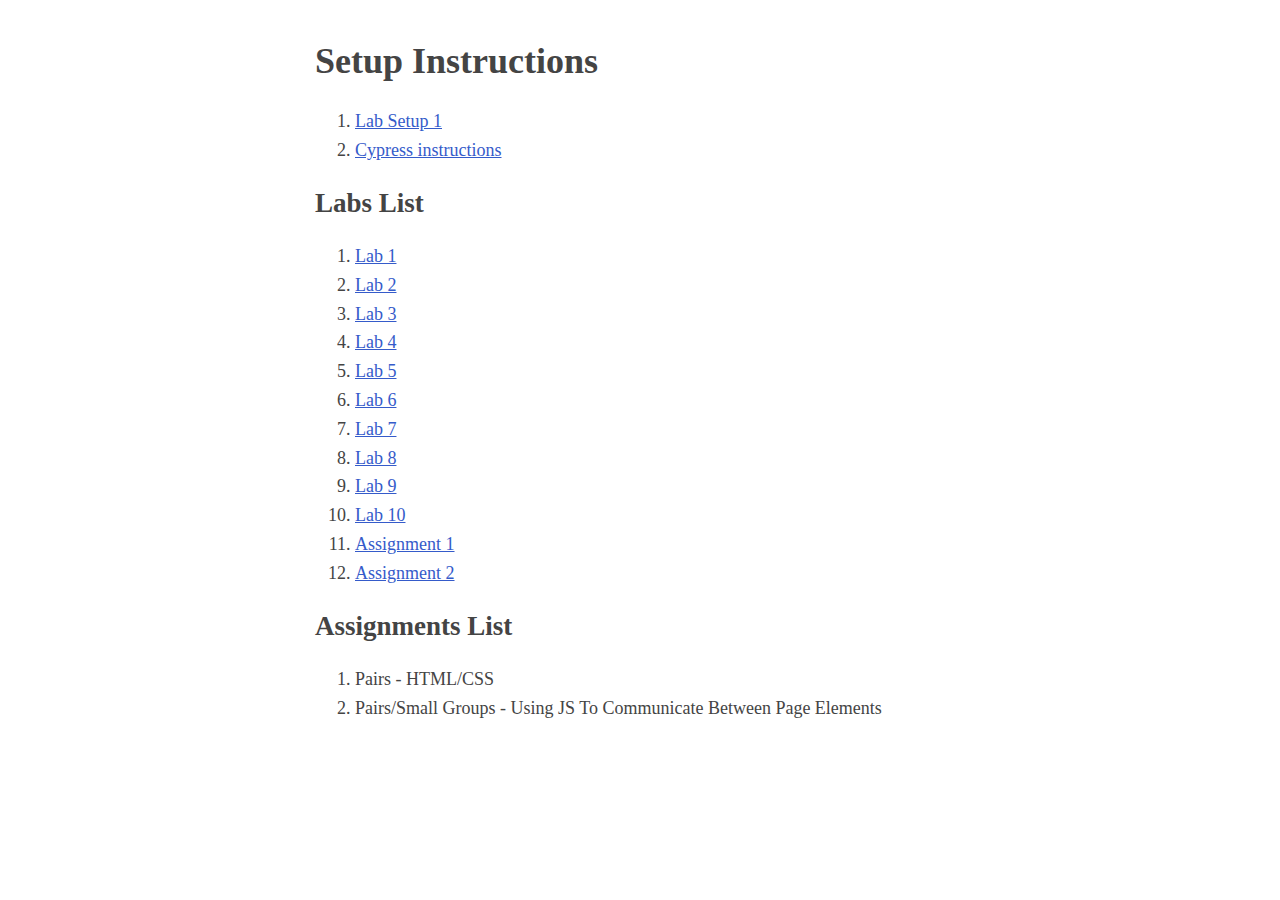
<file: public/index.html>
<html lang="en">
    <head>
        <title>Labs Index</title>
        <link rel="stylesheet" href="base_style.css">
    </head>
    <body>
        <h1>Setup Instructions</h1>
        <ol>
            <li><a href="setup_instructions.html">Lab Setup 1</a></li>
            <li><a href="cypress_instructions.html">Cypress instructions</a></li>
        </ol>

        <h2>Labs List</h2>
        <ol>
            <li><a href="lab_1">Lab 1</a></li>
            <li><a href="lab_2">Lab 2</a></li>
            <li><a href="lab_3">Lab 3</a></li>
            <li><a href="lab_4">Lab 4</a></li>
            <li><a href="lab_5">Lab 5</a></li>
            <li><a href="lab_6">Lab 6</a></li>
            <li><a href="lab_7">Lab 7</a></li>
            <li><a href="lab_8">Lab 8</a></li>
            <li><a href="lab_9">Lab 9</a></li>
            <li><a href="lab_10">Lab 10</a></li>
            <li><a href="asst-1">Assignment 1</a></li>
            <li><a href="asst-2">Assignment 2</a></li>
        </ol>
        <h2>Assignments List</h2>
        <ol>
            <li>Pairs - HTML/CSS</li>
            <li>Pairs/Small Groups - Using JS To Communicate Between Page Elements</li>
        </ol>
    </body>
</html>
</file>
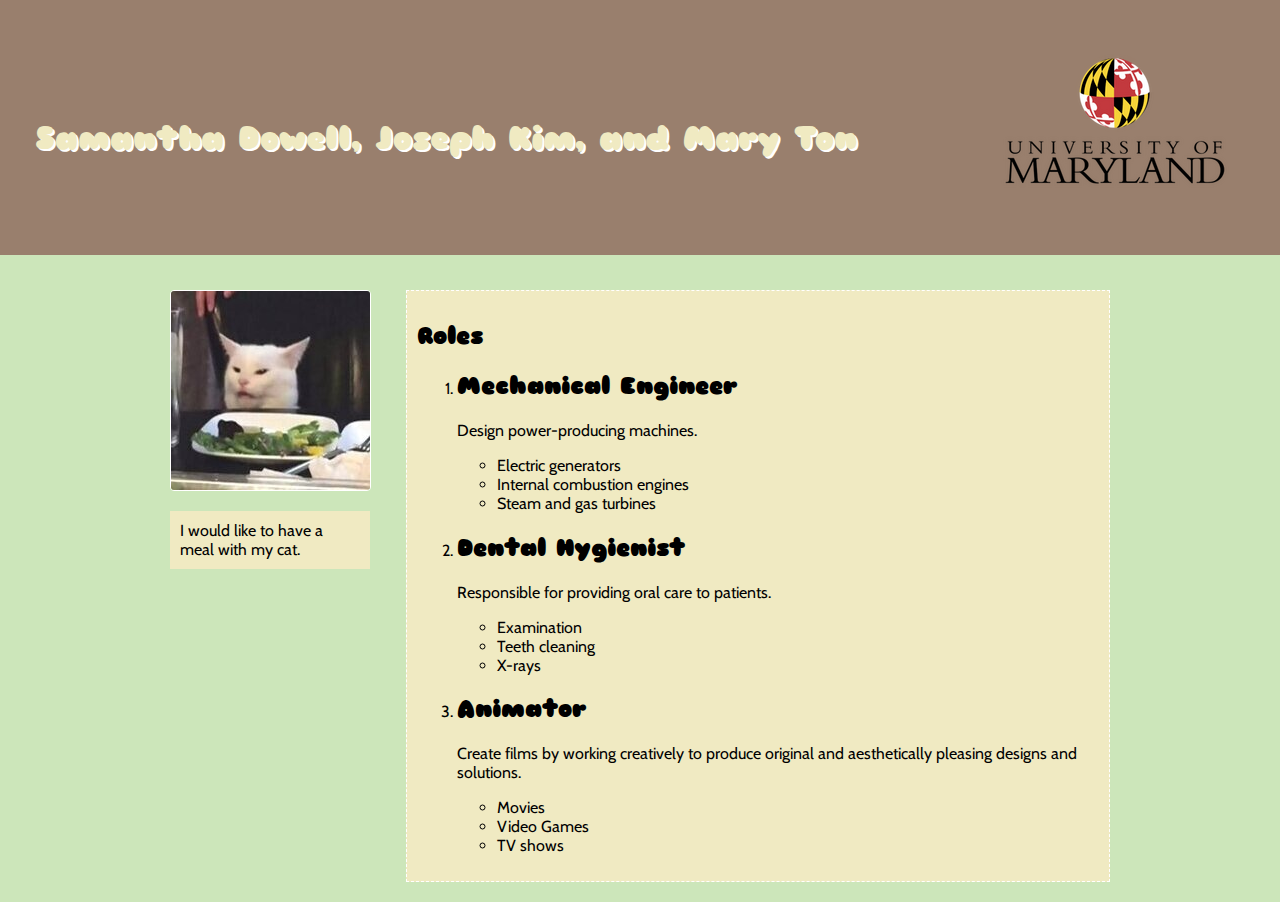
<file: public/asst-1/index.html>
<!DOCTYPE html>
<html lang="en">
<head>
    <meta charset="UTF-8">
    <meta name="viewport" content="width=device-width, initial-scale=1.0">
    <title>Group 32 Assignment 1</title>
    <link href="styles.css" rel="stylesheet">
    <link href="https://fonts.googleapis.com/css2?family=Cabin&family=Sniglet&display=swap" rel="stylesheet">
</head>
<body>
    <div class="header">
        <h1>Samantha Dowell, Joseph Kim, and Mary Ton</h1>
        <img alt="umd logo image" src="umdlogo.png"/>
    </div>
    <div class="wrapper">
        <div class="container">
            <div class="image">
                <img src="cat.jpg" alt="profile image">
                <p>I would like to have a meal with my cat.</p>
            </div>
            <div class="description">
                <h2>Roles</h2>
                <p></p>
                <ol>
                    <li>
                        <h2>Mechanical Engineer</h2>
                        <p>Design power-producing machines.</p>
                        <div class="unordered-list">
                            <ul class="list-entry">
                                <li>Electric generators</li>
                                <li>Internal combustion engines</li>
                                <li>Steam and gas turbines</li>
                            </ul>
                        </div>
                    </li>
                    <li>
                        <h2>Dental Hygienist</h2>
                        <p>Responsible for providing oral care to patients.</p>
                        
                        <div class="unordered-list">
                            <ul class="list-entry">
                                <li>Examination</li>
                                <li>Teeth cleaning</li>
                                <li>X-rays</li>
                            </ul>
                        </div>
                    </li>
                    <li>
                        <h2>Animator</h2>
                        <p> Create films by working creatively to produce original and aesthetically pleasing designs and solutions. </p>
                        <div class="unordered-list">
                            <ul class="list-entry">
                                <li>Movies</li>
                                <li>Video Games</li>
                                <li>TV shows</li>
                            </ul>
                        </div>
                    </li>
                </ol>
                
            </div>
        </div>
    </div>
</body>
</html>
</file>
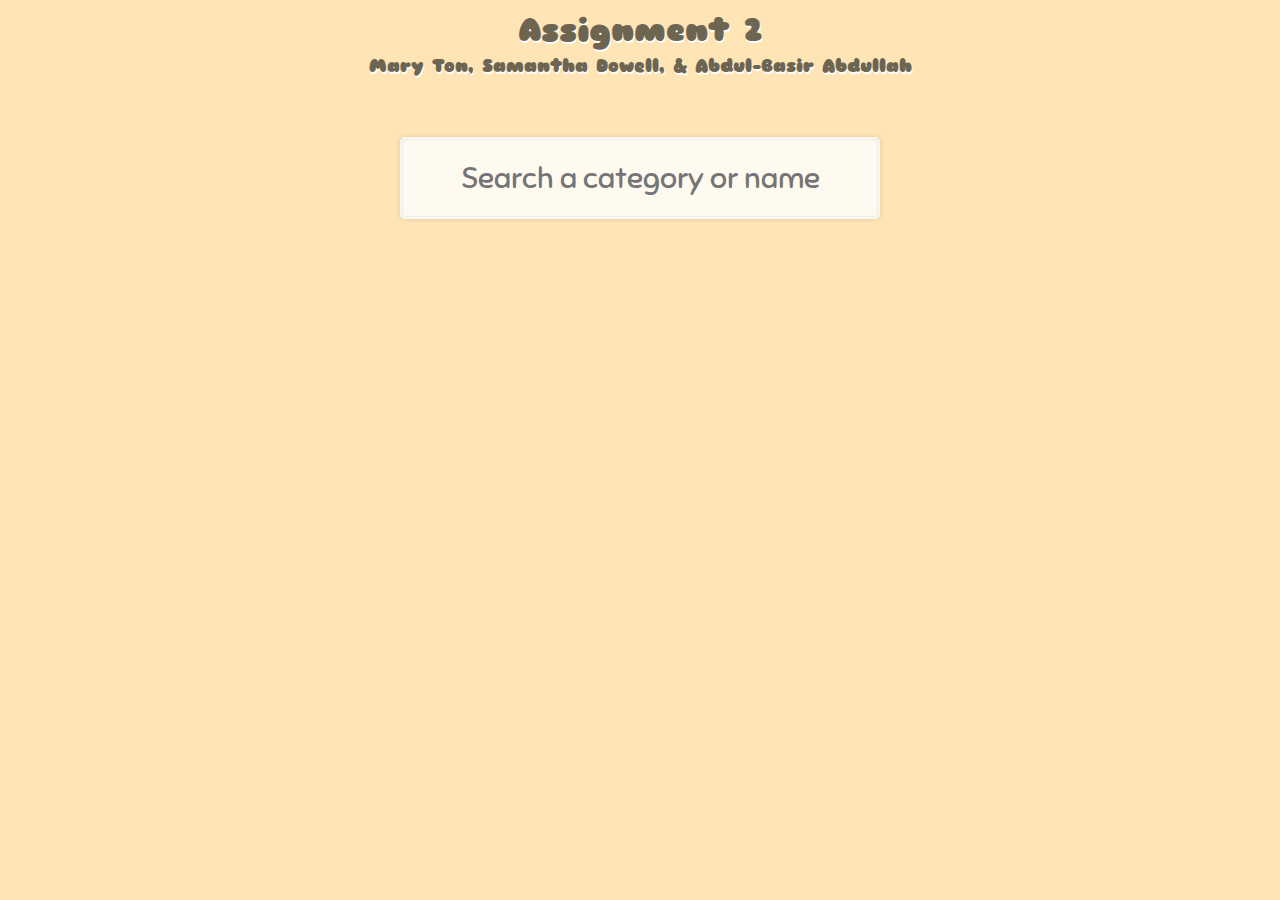
<file: public/asst-2/index.html>
<!DOCTYPE html>
<html lang="en">
<head>
    <meta charset="UTF-8">
    <meta name="viewport" content="width=device-width, initial-scale=1.0">
    <title>Mary Ton, Samantha Dowell, & Abdul-Basir Abdullah's Assignment 2</title>
    <link href="styles.css" rel="stylesheet">
    <link href="https://fonts.googleapis.com/css2?family=Cabin&family=Sniglet&display=swap" rel="stylesheet">
</head>

<body>
    <div class="header">
        <h1>Assignment 2
        <p>Mary Ton, Samantha Dowell, & Abdul-Basir Abdullah</p></h1>
    </div>

        <form class="search-form">
            <input type="text" class="search" id="search" placeholder="Search a category or name"></input>
                <ul class="suggestions">
                </ul>
        </form>

    <script src="script.js"></script>
</body>
</html>
</file>
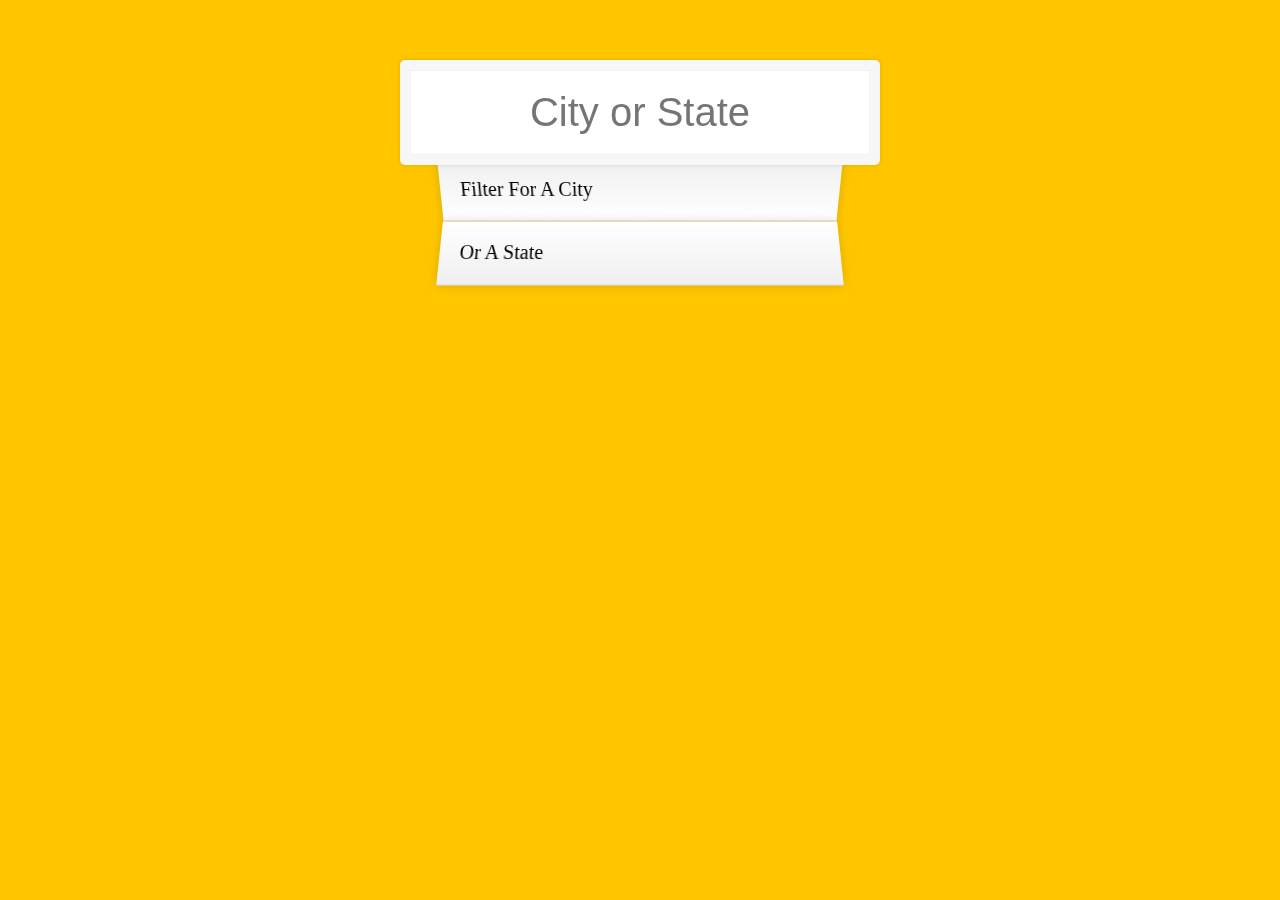
<file: public/lab_1/index.html>
<!DOCTYPE html>
<html lang="en">
<head>
  <meta charset="UTF-8">
  <title>Type Ahead 👀</title>
  <link rel="stylesheet" href="style.css">
</head>
<body>

  <form class="search-form">
    <input type="text" class="search" placeholder="City or State">
    <ul class="suggestions">
      <li>Filter for a city</li>
      <li>or a state</li>
    </ul>
  </form>
  <script src="script.js"></script>
  </body>
</html>
</file>
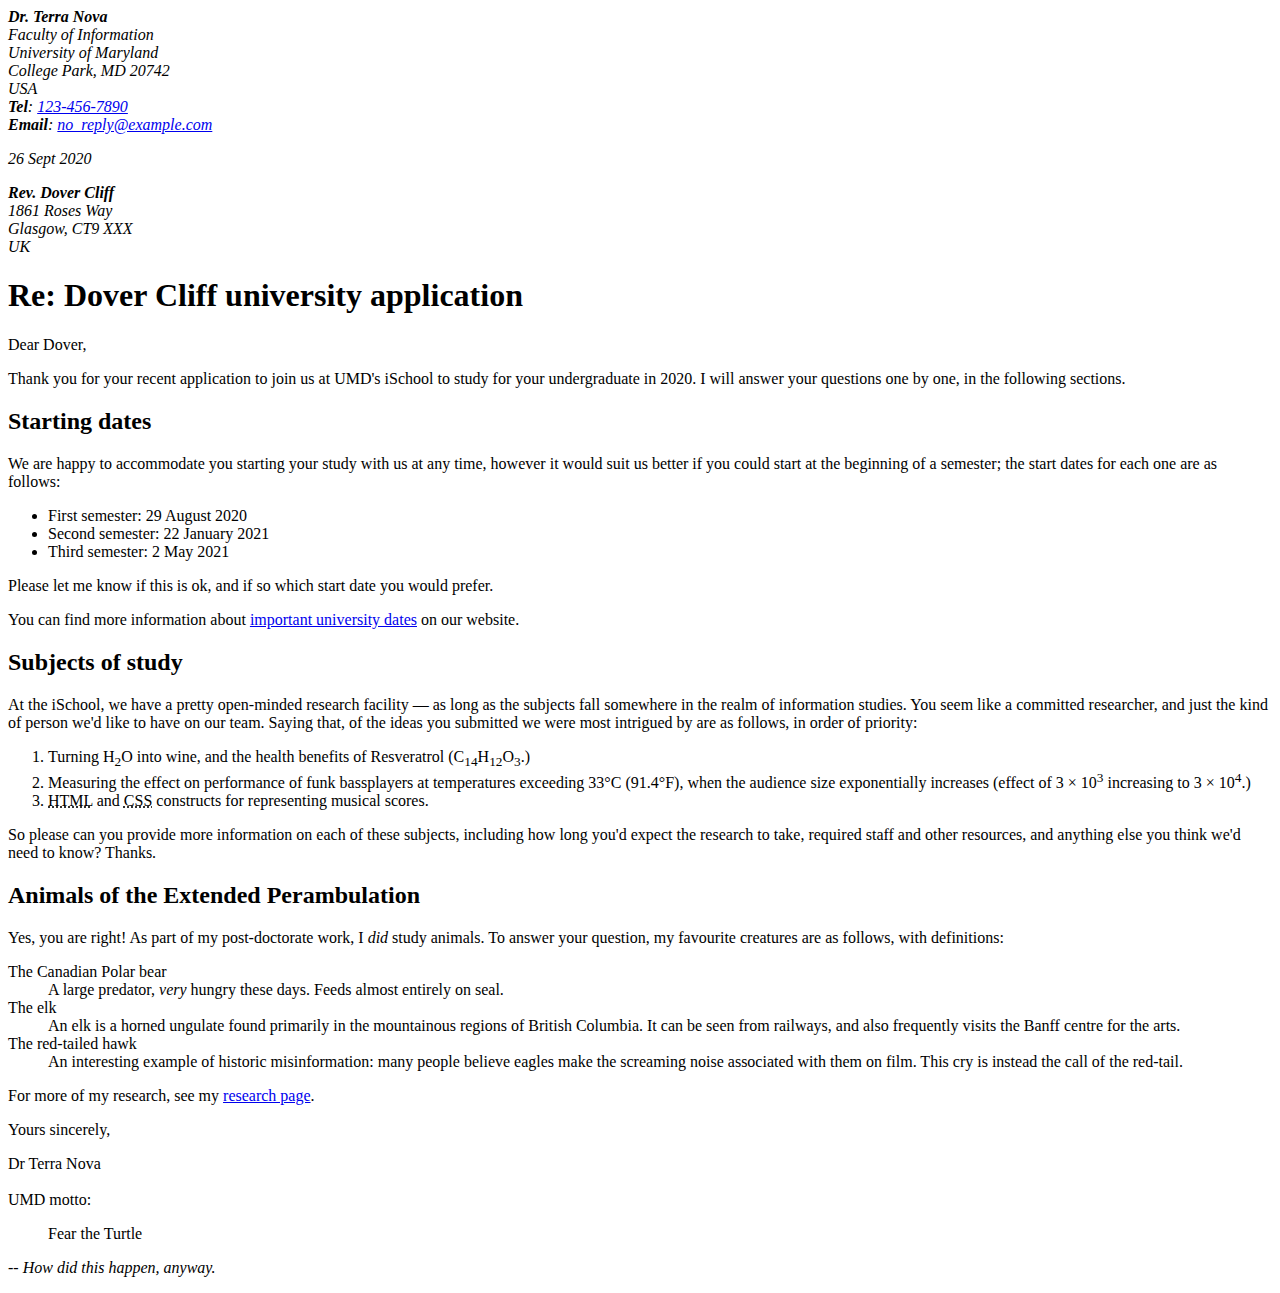
<file: public/lab_2/index.html>
<!DOCTYPE html>
<html lang="en-US">
    <head>
        <meta charset="utf-8">
        <meta name="author" content="Mary Ton">
        <title>Mary Ton's Lab 2</title>
    </head>
    <body>
        <address class="sender-column">
            <strong>Dr. Terra Nova</strong><br>
            Faculty of Information<br>
            University of Maryland<br>
            College Park, MD 20742<br>
            USA<br>
            <strong>Tel</strong>: <a href="tel:123-456-7890">123-456-7890</a><br>
            <strong>Email</strong>: <a href="mailto:no_reply@example.com">no_reply@example.com</a>
        
        <p class="sender-column"><time datetime="2020-09-26">26 Sept 2020</time></p>
        </address>

        <address>
            <strong>Rev. Dover Cliff</strong><br>
            1861 Roses Way<br>
            Glasgow, CT9 XXX<br>
            UK
        </address>

        <h1>Re: Dover Cliff university application</h1>

        <p>Dear Dover,</p>

        <p>Thank you for your recent application to join us at UMD's iSchool to study for your undergraduate in 2020. I will answer your questions one by one, in the following sections.</p>

        <h2>Starting dates</h2>

        <p>We are happy to accommodate you starting your study with us at any time, however it would suit us better if you could start at the beginning of a semester; the start dates for each one are as follows:</p>

        <ul>
            <li>First semester: <time datetime="2020-08-29">29 August 2020</time></li>
            <li>Second semester: <time datetime="2021-01-22">22 January 2021</time></li>
            <li>Third semester: <time datetime="2021-05-02">2 May 2021</time></li>
        </ul>

        <p>Please let me know if this is ok, and if so which start date you would prefer.</p>

        <p>You can find more information about <a href="http://academiccatalog.umd.edu/about-university/academic-calendar/semester-calendar/" title="important dates">important university dates</a> on our website.</p>

        <h2>Subjects of study</h2>

        <p>At the iSchool, we have a pretty open-minded research facility — as long as the subjects fall somewhere in the realm of information studies. You seem like a committed researcher, and just the kind of person we'd like to have on our team. Saying that, of the ideas you submitted we were most intrigued by are as follows, in order of priority:</p>

        <ol>
            <li>Turning H<sub>2</sub>O into wine, and the health benefits of Resveratrol (C<sub>14</sub>H<sub>12</sub>O<sub>3</sub>.)</li>
            <li>Measuring the effect on performance of funk bassplayers at temperatures exceeding 33°C (91.4°F), when the audience size exponentially increases (effect of 3 &times; 10<sup>3</sup> increasing to 3 &times; 10<sup>4</sup>.)</li>
            <li><abbr title="HyperText Markup Language">HTML</abbr> and <abbr title="Cascading Style Sheets">CSS</abbr> constructs for representing musical scores.</li>
        </ol>

        <p>So please can you provide more information on each of these subjects, including how long you'd expect the research to take, required staff and other resources, and anything else you think we'd need to know? Thanks.</p>

        <h2>Animals of the Extended Perambulation</h2>

        <p>Yes, you are right! As part of my post-doctorate work, I <em>did</em> study animals. To answer your question, my favourite creatures are as follows, with definitions:</p>

        <dl>
            <dt>The Canadian Polar bear</dt>
            <dd>A large predator, <em>very</em> hungry these days. Feeds almost entirely on seal.</dd>
            <dt>The elk</dt>
            <dd>An elk is a horned ungulate found primarily in the mountainous regions of British Columbia. It can be seen from railways, and also frequently visits the Banff centre for the arts.</dd>
            <dt>The red-tailed hawk</dt>
            <dd>An interesting example of historic misinformation: many people believe eagles make the screaming noise associated with them on film. This cry is instead the call of the red-tail.</dd>
        </dl>

        <p>For more of my research, see my <a href="http://umd.edu" title="UMD's home page">research page</a>.</p>

        <p>Yours sincerely,</p>

        <p>Dr Terra Nova<br><br>

        UMD motto:
        <blockquote>Fear the Turtle</blockquote>
        -- <cite>How did this happen, anyway.</cite></p>
    </body>
</html>
</file>
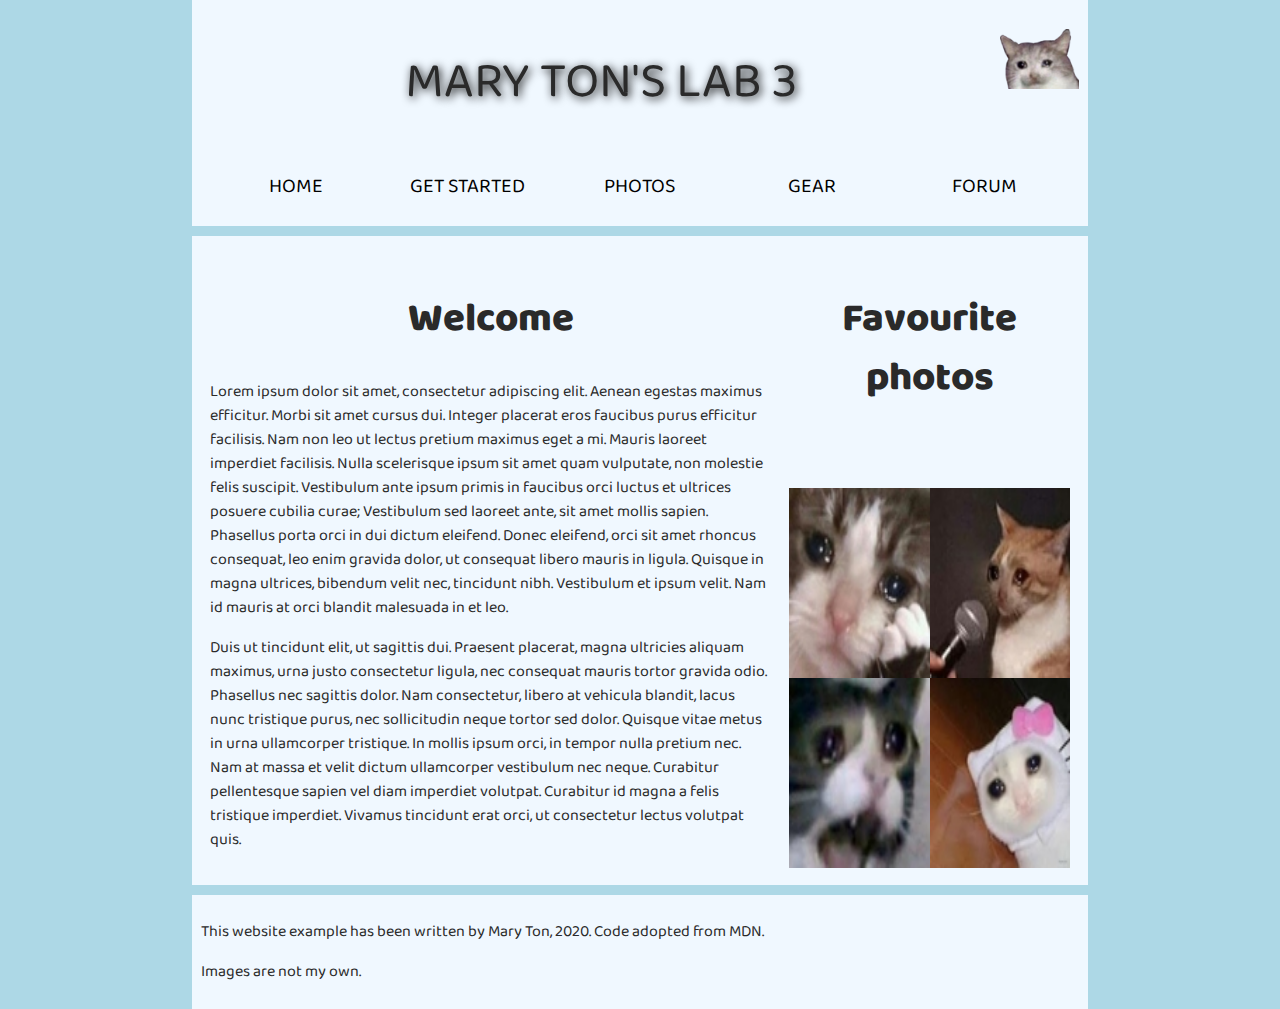
<file: public/lab_3/index.html>
<!DOCTYPE html>

<html lang="en-US">

  <head>

    <meta charset="utf-8">
    <title>Mary Ton's Lab 3</title>
    <link href="https://fonts.googleapis.com/css2?family=Baloo+Chettan+2&family=Baloo+Thambi+2&display=swap" rel="stylesheet">
    <link rel="stylesheet" href="style.css">

    <!--[if lt IE 9]>
      <script src="//html5shiv.googlecode.com/svn/trunk/html5.js"></script>
    <![endif]-->

  </head>

  <body>

    <div class= "header">

      <h1>Mary Ton's Lab 3</h1>
      <img src="Photos/cat-1.png" alt="A lovely cat logo">

      <nav>

        <ul>
          <li><span>Home</span></li>
          <li><a href="#">Get started</a></li>
          <li><a href="#">Photos</a></li>
          <li><a href="#">Gear</a></li>
          <li><a href="#">Forum</a></li>
        </ul>

      </nav>

    </div>

    <div class="main">

      <div class="article">

        <h2>Welcome</h2>

        <p>Lorem ipsum dolor sit amet, consectetur adipiscing elit. Aenean egestas maximus efficitur. Morbi sit amet cursus dui. Integer placerat eros faucibus purus efficitur facilisis. Nam non leo ut lectus pretium maximus eget a mi. Mauris laoreet imperdiet facilisis. Nulla scelerisque ipsum sit amet quam vulputate, non molestie felis suscipit. Vestibulum ante ipsum primis in faucibus orci luctus et ultrices posuere cubilia curae; Vestibulum sed laoreet ante, sit amet mollis sapien. Phasellus porta orci in dui dictum eleifend. Donec eleifend, orci sit amet rhoncus consequat, leo enim gravida dolor, ut consequat libero mauris in ligula. Quisque in magna ultrices, bibendum velit nec, tincidunt nibh. Vestibulum et ipsum velit. Nam id mauris at orci blandit malesuada in et leo.</p>

        <p>Duis ut tincidunt elit, ut sagittis dui. Praesent placerat, magna ultricies aliquam maximus, urna justo consectetur ligula, nec consequat mauris tortor gravida odio. Phasellus nec sagittis dolor. Nam consectetur, libero at vehicula blandit, lacus nunc tristique purus, nec sollicitudin neque tortor sed dolor. Quisque vitae metus in urna ullamcorper tristique. In mollis ipsum orci, in tempor nulla pretium nec. Nam at massa et velit dictum ullamcorper vestibulum nec neque. Curabitur pellentesque sapien vel diam imperdiet volutpat. Curabitur id magna a felis tristique imperdiet. Vivamus tincidunt erat orci, ut consectetur lectus volutpat quis.</p>

      </div>

      <div class="aside">

        <h2>Favourite photos</h2>

        <a href="Photos/cry1.jpg"><img src="Photos/cry1_th.jpg" alt="Just a crying cat"></a>
        <a href="Photos/cry2.jpg"><img src="Photos/cry2_th.jpg" alt="Another crying cat"></a>
        <a href="Photos/cry3.jpeg"><img src="Photos/cry3_th.jpg" alt="Yet another crying cat!"></a>
        <a href="Photos/cry4.jpeg"><img src="Photos/cry4_th.jpg" alt="The fourth crying cat"></a>

      </div>

    </div>

    <div class="footer">

      <p>This website example has been written by Mary Ton, 2020. Code adopted from MDN.</p>

      <p>Images are not my own.</p>

    </div>

  </body>

</html>
</file>
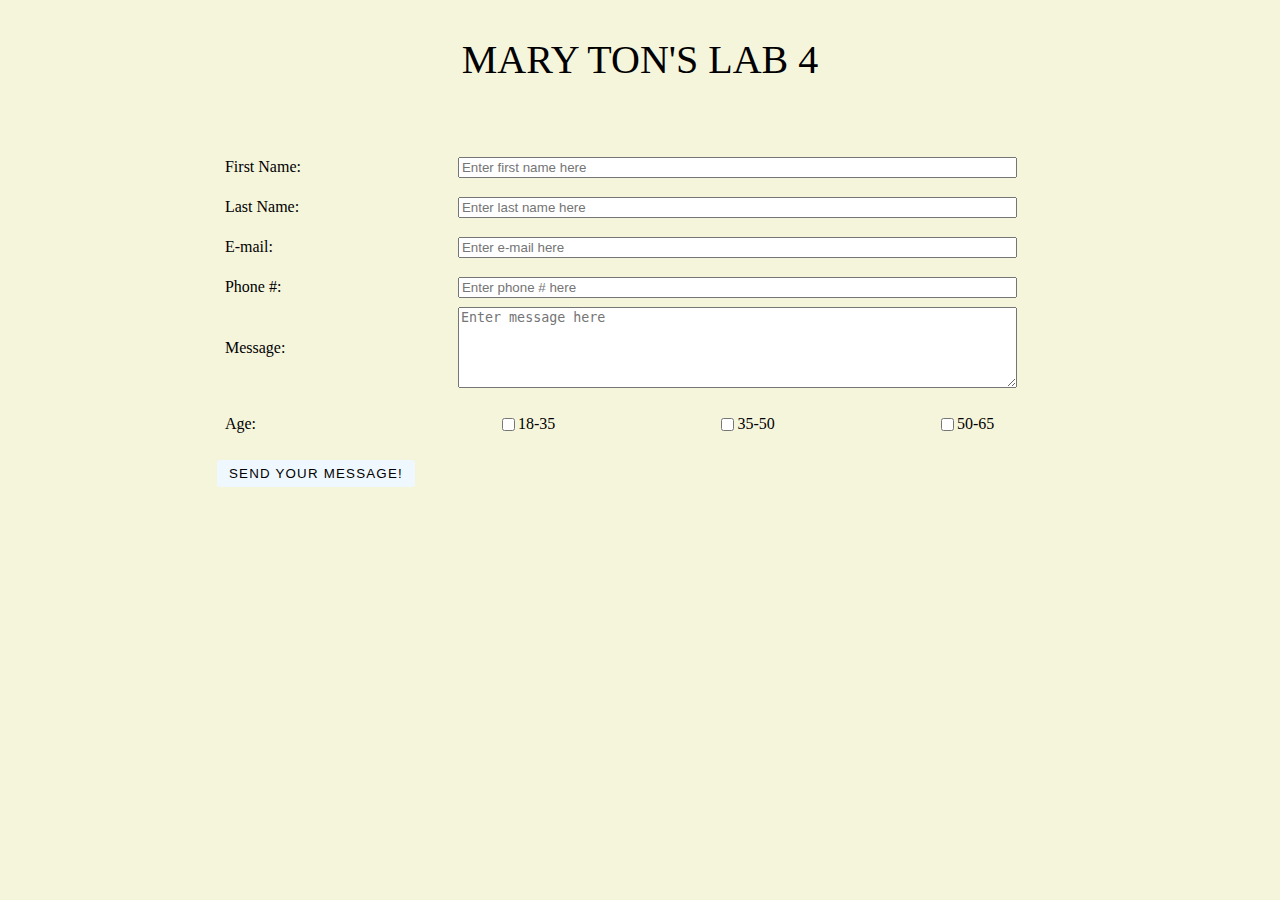
<file: public/lab_4/index.html>
<!DOCTYPE html>
<html lang="en-US">
	<head>
		<meta charset="utf-8"/>
		<title>Mary Ton's Lab 4</title>
		<link rel="stylesheet" href="styles.css">
	</head>

<body>
	<div class="header">
	<h1>Mary Ton's Lab 4</h1>
	</div>
		
	<form action="/api" method="post">
		<ul class="flex-outer">				
			<li>
				<label for="fname">First Name:</label>
				<input type="text" id="fname" name="firstname" maxlength="140" placeholder="Enter first name here"/>
			</li>

			<li>
				<label for="lname">Last Name:</label>
				<input type="text" id="lname" name="lastname" maxlength="140" placeholder="Enter last name here"/>
			</li>

			<li>
				<label for="mail">E-mail:</label>
				<input type="email" id="mail" name="mail" maxlength="140" placeholder="Enter e-mail here"/>
			</li>

			<li>
				<label for="phone">Phone #:</label>
				<input type="tel" id="phone" name="phone" maxlength="11" placeholder="Enter phone # here"/>
			</li>		

			<li>
					<label for="msg">Message:</label>
					<textarea id="msg" name="message" rows="5" cols="33" placeholder="Enter message here"></textarea>
			</li>

			<li>
				<p>Age:</p>
				<ul class="flex-inner">

					<li>
					<input type="checkbox" id="agerange1" name="agerange" value="18-35 years old">
					<label for="agerange1">18-35</label>
					</li>

					<li>
					<input type="checkbox" id="agerange2" name="agerange" value="35-50 years old">
					<label for="agerange2">35-50</label>
					</li>

					<li>
					<input type="checkbox" id="agerange3" name="agerange" value="50-65 years old">
					<label for="agerange3">50-65</label>
					</li>
				</ul>
			</li>

			<li>
				<button id="submit" type="submit" name="submitbutton" value="submit">Send your message!</button>
			</li>
		</ul>

	</form>
</body>
</html>
</file>
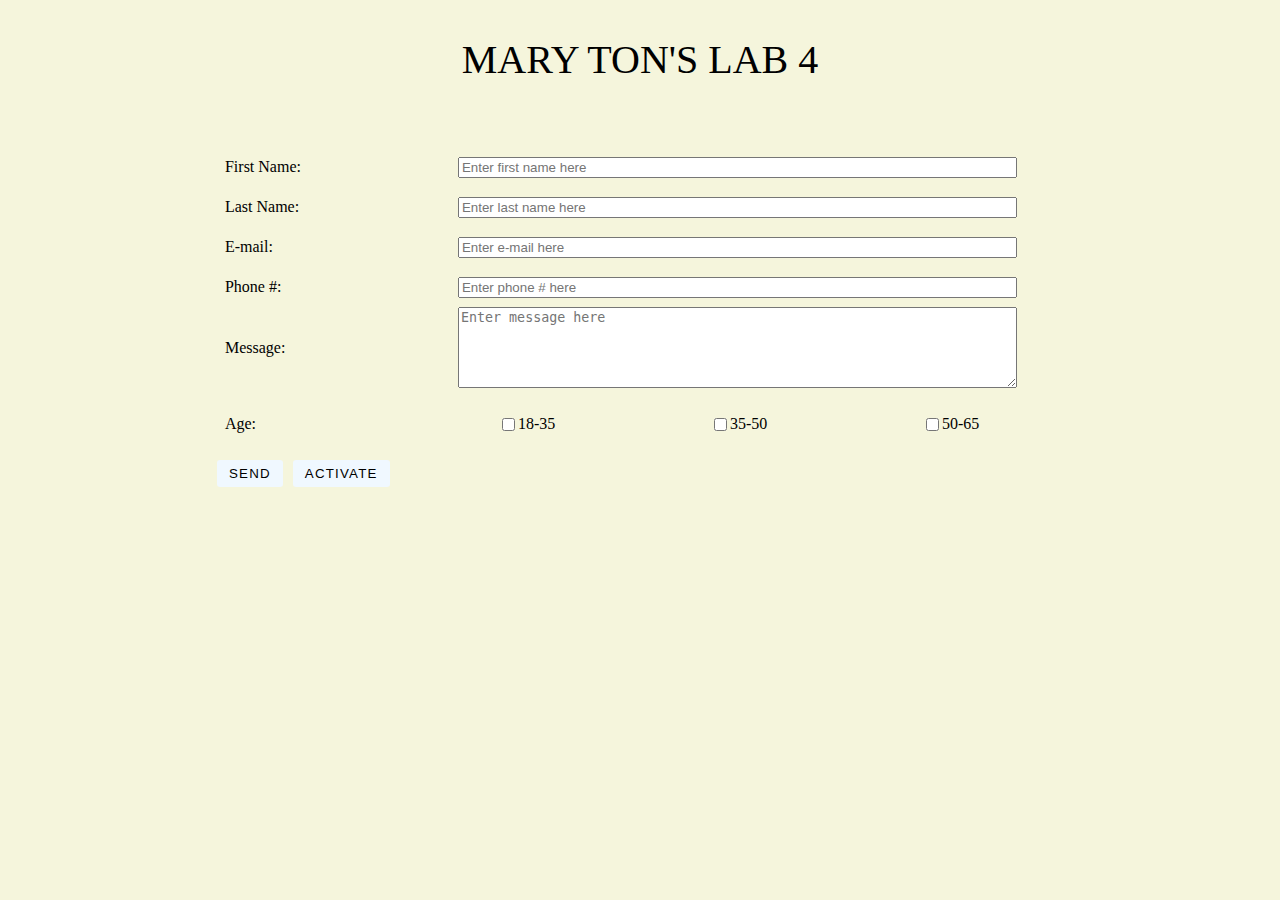
<file: public/lab_5/index.html>
<!DOCTYPE html>
<html lang="en-US">
	<head>
		<meta charset="utf-8"/>
		<title id="tabtitle">Mary Ton's Lab 4</title>
		<link rel="stylesheet" href="styles.css">
	</head>

<body>
	<div class="header">
	<h1 id="pagetitle">Mary Ton's Lab 4</h1>
	</div>
		
	<form action="/api" method="post">
		<ul id="flex-outer" class="flex-outer">				
			<li>
				<label for="fname">First Name:</label>
				<input type="text" id="fname" name="firstname" maxlength="140" placeholder="Enter first name here"/>
			</li>

			<li>
				<label for="lname">Last Name:</label>
				<input type="text" id="lname" name="lastname" maxlength="140" placeholder="Enter last name here"/>
			</li>

			<li>
				<label for="mail">E-mail:</label>
				<input type="email" id="mail" name="mail" maxlength="140" placeholder="Enter e-mail here"/>
			</li>

			<li>
				<label for="phone">Phone #:</label>
				<input type="tel" id="phone" name="phone" maxlength="11" placeholder="Enter phone # here"/>
			</li>		

			<li>
					<label for="msg">Message:</label>
					<textarea id="msg" name="message" rows="5" cols="33" placeholder="Enter message here"></textarea>
			</li>

			<li id="master-list">
				<p class="checkbox-list-label">Age:</p>
				<ul class="flex-inner" id="fruitlists">

					<li>
					<input type="checkbox" id="agerange1" name="agerange" value="18-35 years old">
					<label class="fruit1" for="agerange1">18-35</label>
					</li>

					<li>
					<input type="checkbox" id="agerange2" name="agerange" value="35-50 years old">
					<label class="fruit2" for="agerange2">35-50</label>
					</li>

					<li>
					<input type="checkbox" id="agerange3" name="agerange" value="50-65 years old">
					<label class="fruit3" for="agerange3">50-65</label>
					</li>
				</ul>
			</li>

			<li>
				<button id="submit" type="submit" name="submitbutton" value="submit">Send</button>
				<button onclick="testFunction()" id="button" type="button" name="activatebutton" value="activate">Activate</button>
			</li>
		</ul>

	</form>
	<script>
	function testFunction() {
	 document.body.style.backgroundColor = '#FFF0F5';
	 document.querySelector("#tabtitle").innerHTML = "Lab 5 for Mary Ton"
	 document.querySelector("#pagetitle").innerHTML = "Lab 5 for Mary Ton"
	 var x= document.querySelector("#master-list")
	 x.querySelector(".checkbox-list-label").innerHTML = "Fruits";
	 x.querySelector(".fruit1").innerHTML = "Apple";
	 x.querySelector(".fruit2").innerHTML = "Banana";
	 x.querySelector(".fruit3").innerHTML = "Orange";
	 document.querySelector("#flex-outer").style.margin = "0 auto"
	 fetch('/api')
     .then((response) => response.text())
     .then((response) => {
          console.log(response);
     })
	 }
	 </script>
</body>
</html>
</file>
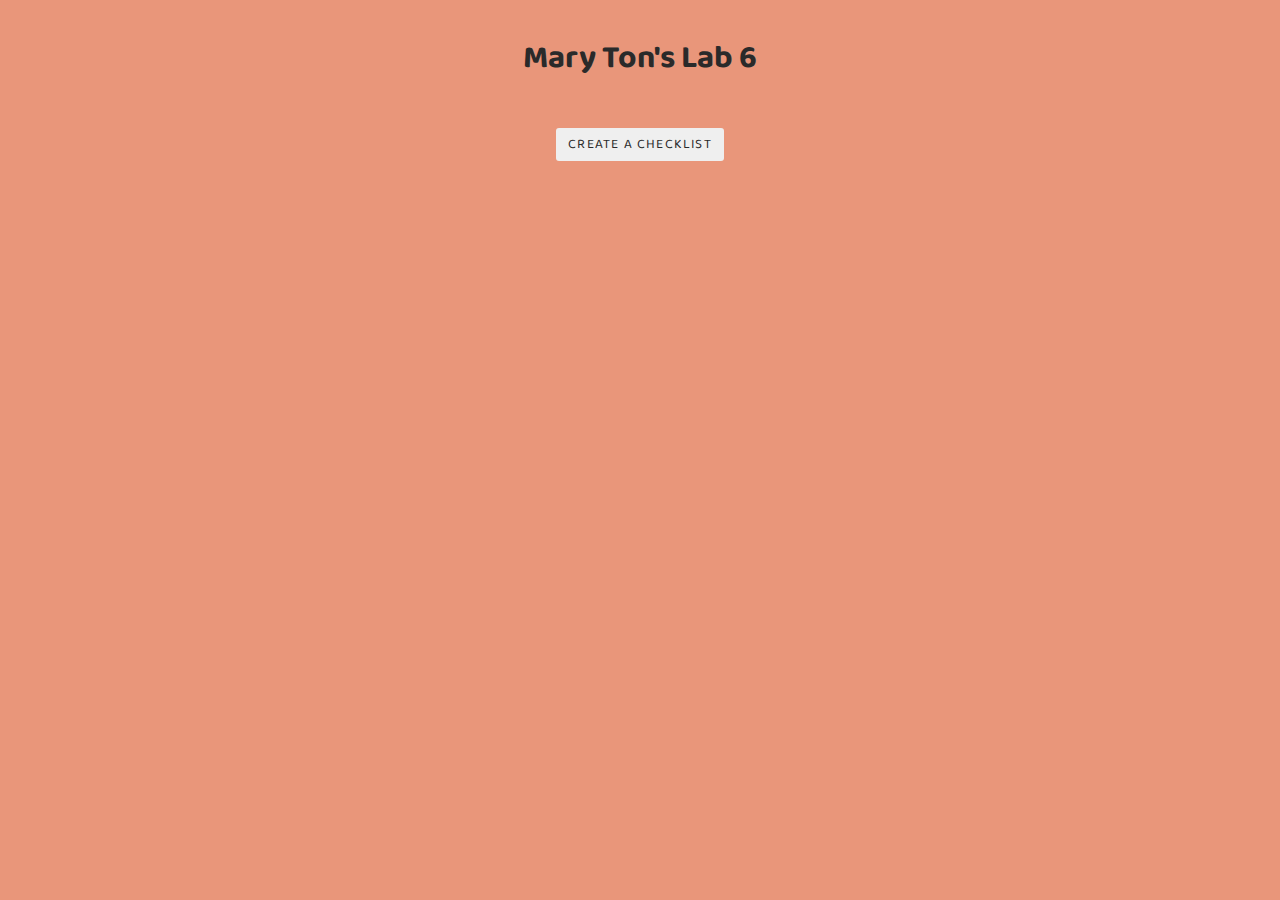
<file: public/lab_6/index.html>
<!DOCTYPE html>
<html lang="en-US">
  <head>
    <meta charset="utf-8"/>
		<title id="tabtitle">Mary Ton's Lab 6</title>
    <link href="https://fonts.googleapis.com/css2?family=Baloo+2&display=swap" rel="stylesheet">
    <link rel="stylesheet" type="text/css" href="styles.css" />
    <script
      src="https://code.jquery.com/jquery-3.5.1.slim.min.js"
      integrity="sha256-4+XzXVhsDmqanXGHaHvgh1gMQKX40OUvDEBTu8JcmNs="
      crossorigin="anonymous"
    ></script>
  </head>
  <body>
  <div class="header">
	<h1 id="pagetitle">Mary Ton's Lab 6</h1>
	</div>
    <div class="wrapper">
      <div class="container flex-outer">
        <div class="header">
        </div>
        <form>
          <button
            type="submit"
            class="submitButton"
            name="submitButton"
          >Create A Checklist</button>
        </form>
      </div>
    </div>
    <script src="script.js"></script>
  </body>
</html>
</file>
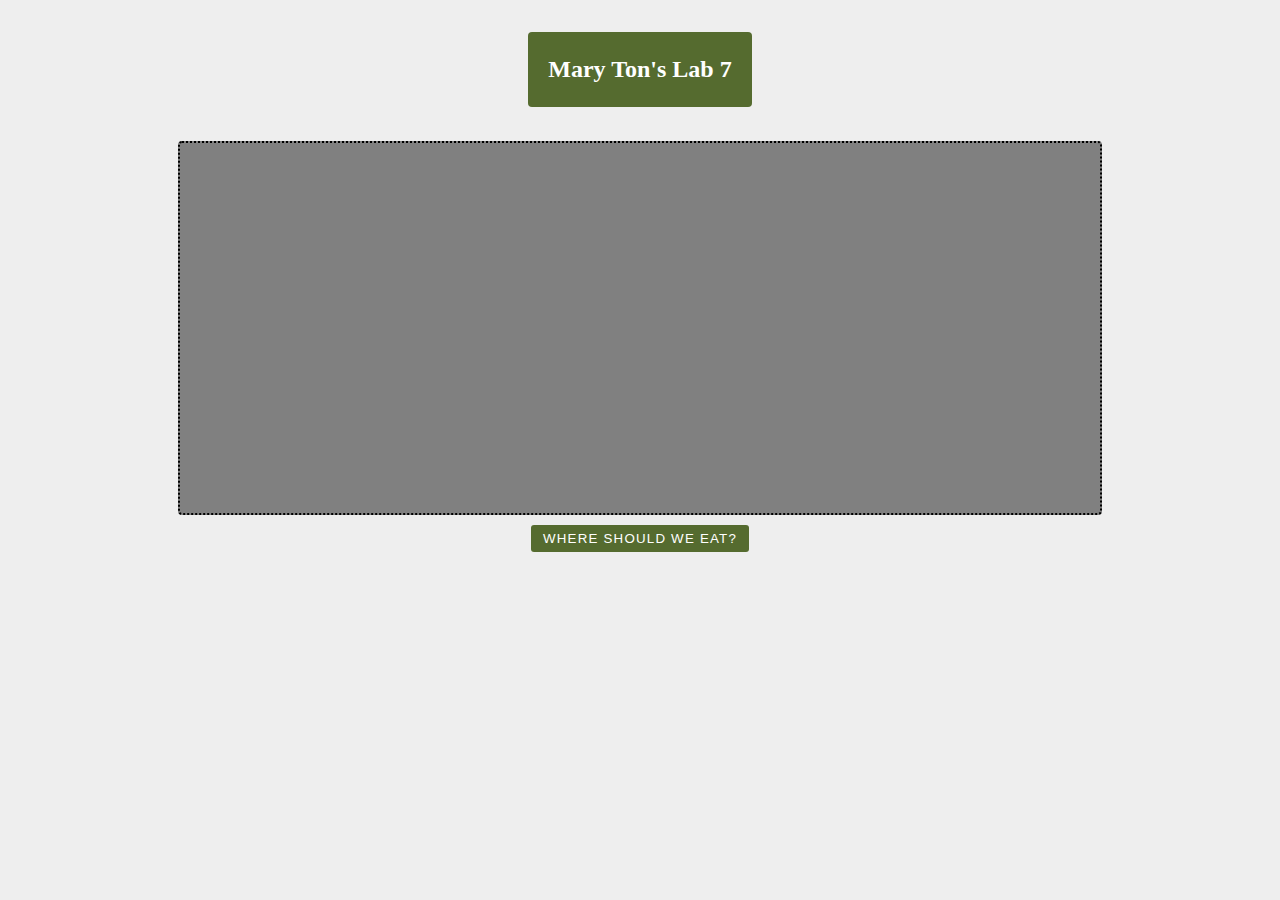
<file: public/lab_7/index.html>
<!--
    - set this up as an HTML page with correct wrapper and container
    - this is to make sure your chart isn't Huge when it appears
    - Import your stylesheet in the head
    - Import your bar chart from https://canvasjs.com/html5-javascript-bar-chart/
    - Import script.js before your body closing tag
    - add a div with an id of chartContainer


    - TRY THIS: type "doc" at the top of this file and press "tab" for Emmet autocomplete support
-->
<html lang = "en-US">
    <head>
        <title>Mary Ton's Lab 7</title>
        <script
         src="https://code.jquery.com/jquery-3.5.1.slim.min.js"
         integrity="sha256-4+XzXVhsDmqanXGHaHvgh1gMQKX40OUvDEBTu8JcmNs="
        crossorigin="anonymous"
        ></script>
        <link rel="stylesheet" type="text/css" href="styles.css" />
    </head>
    <body>
        <div class="wrapper">
            <div class="container flex-outer">
                <div class="header">
                    <h1 >Mary Ton's Lab 7</h1>
                </div>
                <div id="chartContainer" style="height: 370px; max-width: 920px; margin: 10px auto;"></div>
                <form action="/api" method="post">
                    <button
                    type="submit"
                    class="submitButton"
                    name="submitButton"
                    >Where Should We Eat?</button>
                </form>
            </div>
        </div>
        <script src="canvasjs.min.js"></script>
        <script src="script.js"></script>
    </body>
</html>
</file>
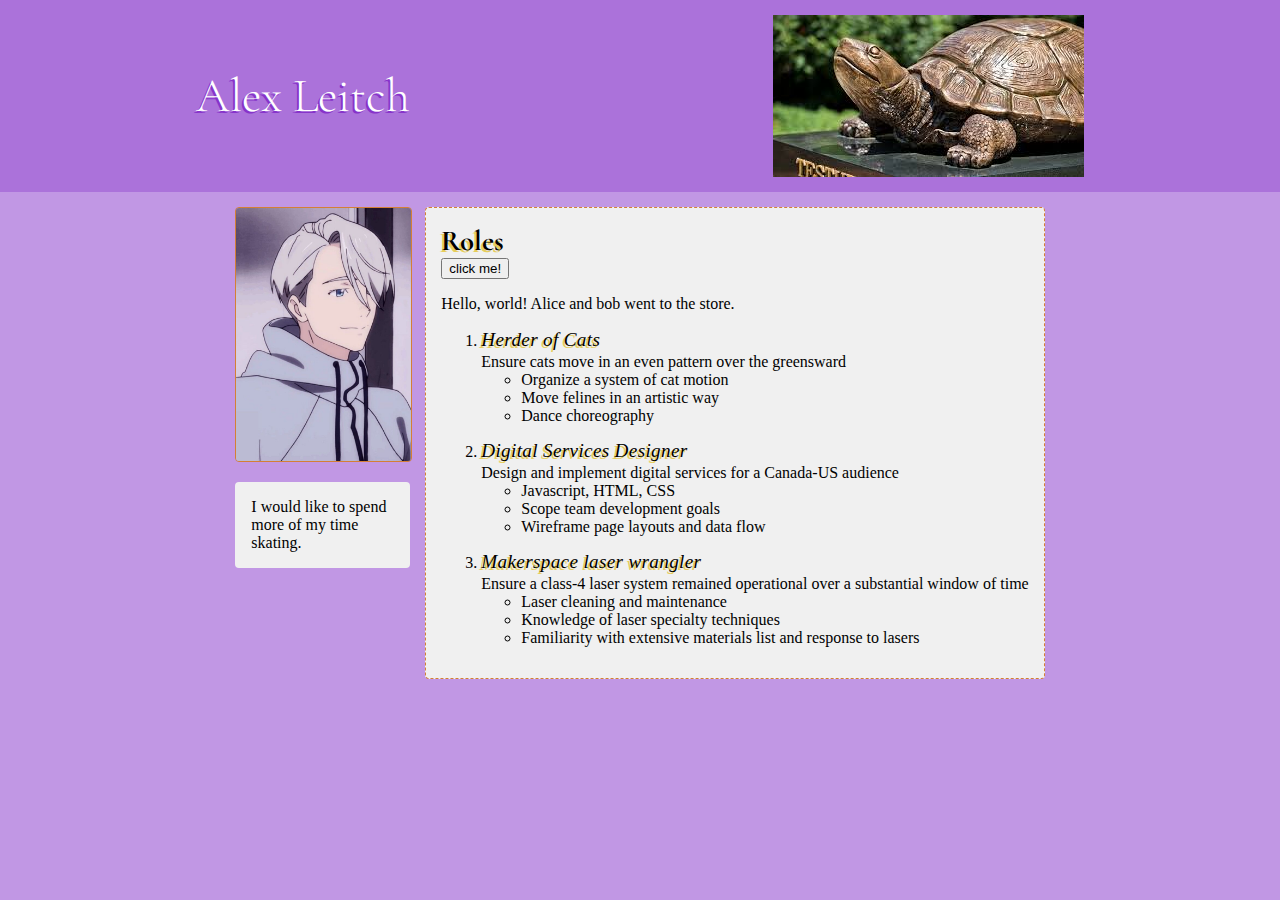
<file: public/answer_key/asst-1/index.html>
<!DOCTYPE html>
<html lang="en">

<head>
    <title>Alex Leitch demo resume</title>
    <link rel="stylesheet" type="text/css" href="styles.css" />
    <link href="https://fonts.googleapis.com/css2?family=Cormorant+Garamond:ital,wght@0,300;1,600&family=Sansita+Swashed:wght@300;700&display=swap" rel="stylesheet">
</head>

<body>
    <div class="header">
        <h1>Alex Leitch</h1>
        <img class="logo" src="testudo.jpeg" alt="The UMD tortoise"/>
    </div>
    <div class="wrapper">
        <div class="container">
            <div class="one">
                <img class="image" src="viktor.jpg" alt="Viktor, a character from Yuri on Ice"/>
                <p>I would like to spend more of my time skating.</p>
            </div>
            <div class="two">
                <h2 class="rolesTitle">Roles</h2>
                <button type="button" onclick="clickMe()">click me!</button>
                <p>
                    Hello, world! Alice and bob went to the store.
                </p>
                <ol>
                    <li>
                        <h2 class="jobtitle">Herder of Cats</h2>
                        <div class="jobdesc">Ensure cats move in an even pattern over the greensward</div>
                        <ul class="resp">
                            <li>Organize a system of cat motion</li>
                            <li>Move felines in an artistic way</li>
                            <li>Dance choreography</li>
                        </ul>
                    </li>
                    <li>
                        <h2 class="jobtitle">Digital Services Designer</h2>
                        <div class="jobdesc">Design and implement digital services for a Canada-US audience</div>
                        <ul class="resp">
                            <li>Javascript, HTML, CSS</li>
                            <li>Scope team development goals</li>
                            <li>Wireframe page layouts and data flow</li>
                        </ul>
                    </li>
                    <li>
                        <h2 class="jobtitle">Makerspace laser wrangler</h2>
                        <div class="jobdesc">Ensure a class-4 laser system remained operational over a substantial
                            window of
                            time</div>
                        <ul class="resp">
                            <li>Laser cleaning and maintenance</li>
                            <li>Knowledge of laser specialty techniques</li>
                            <li>Familiarity with extensive materials list and response to lasers</li>
                        </ul>
                    </li>
                </ol>

            </div>
        </div>
    </div>
    <script>
        function clickMe() {
            const RolesHeader = document.querySelector('.rolesTitle');
            console.log(RolesHeader);
            RolesHeader.innerHTML ="<h3>Hello World </h3>";
        }
    </script>
</body>

</html>
</file>
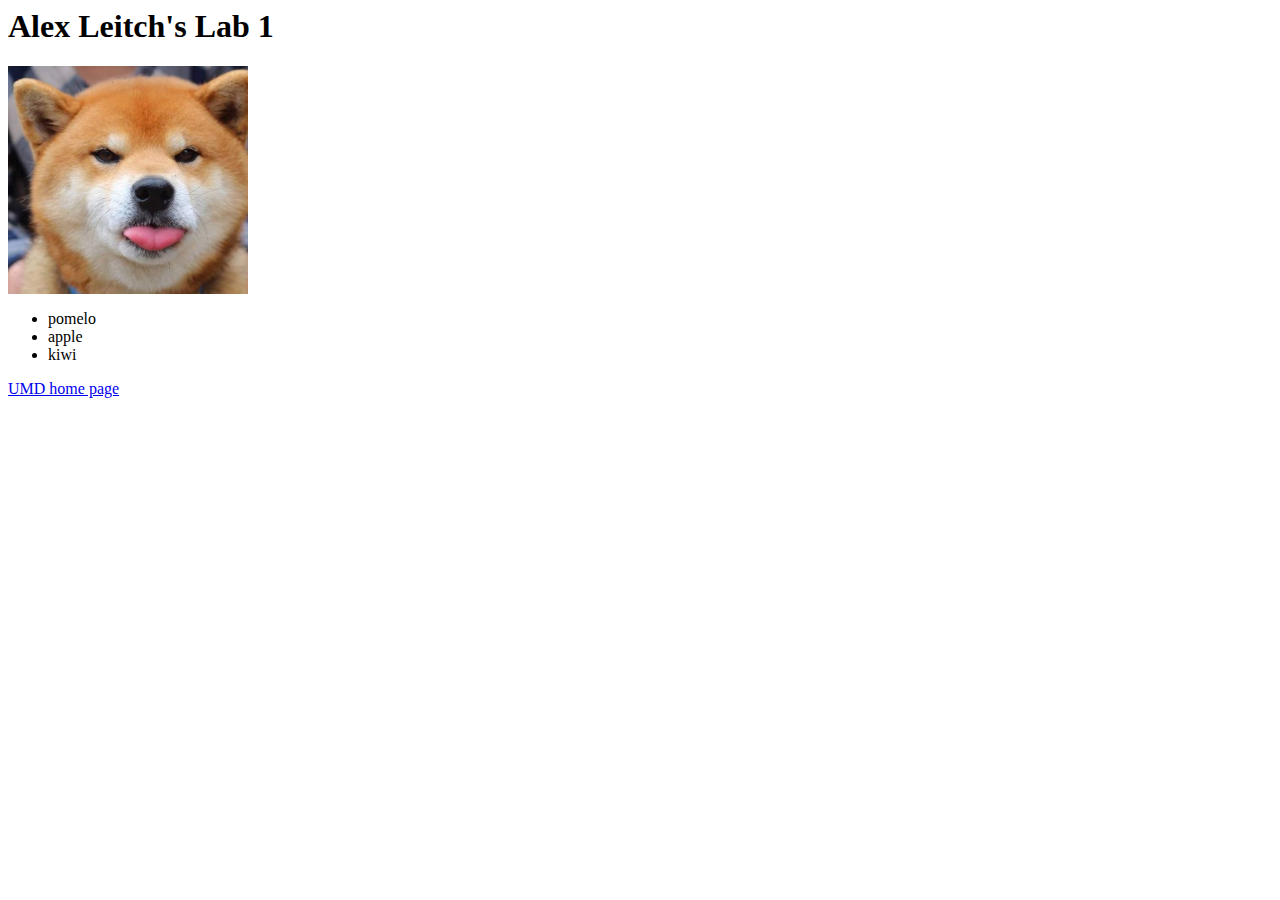
<file: public/answer_key/lab_1/index.html>
<html lang="en">
    <head>
        <title>Alex Leitch's Lab 1</title>
    </head>
    <body>
        <h1>Alex Leitch's Lab 1</h1>
        <img width="240" src="inu.png" alt="Shiba inu tongue stuck out"/><br />
        <ul>
            <li>pomelo</li>
            <li>apple</li>
            <li>kiwi</li>
        </ul>
        <a href="https://umd.edu">UMD home page</a>
    </body>
</html>
</file>
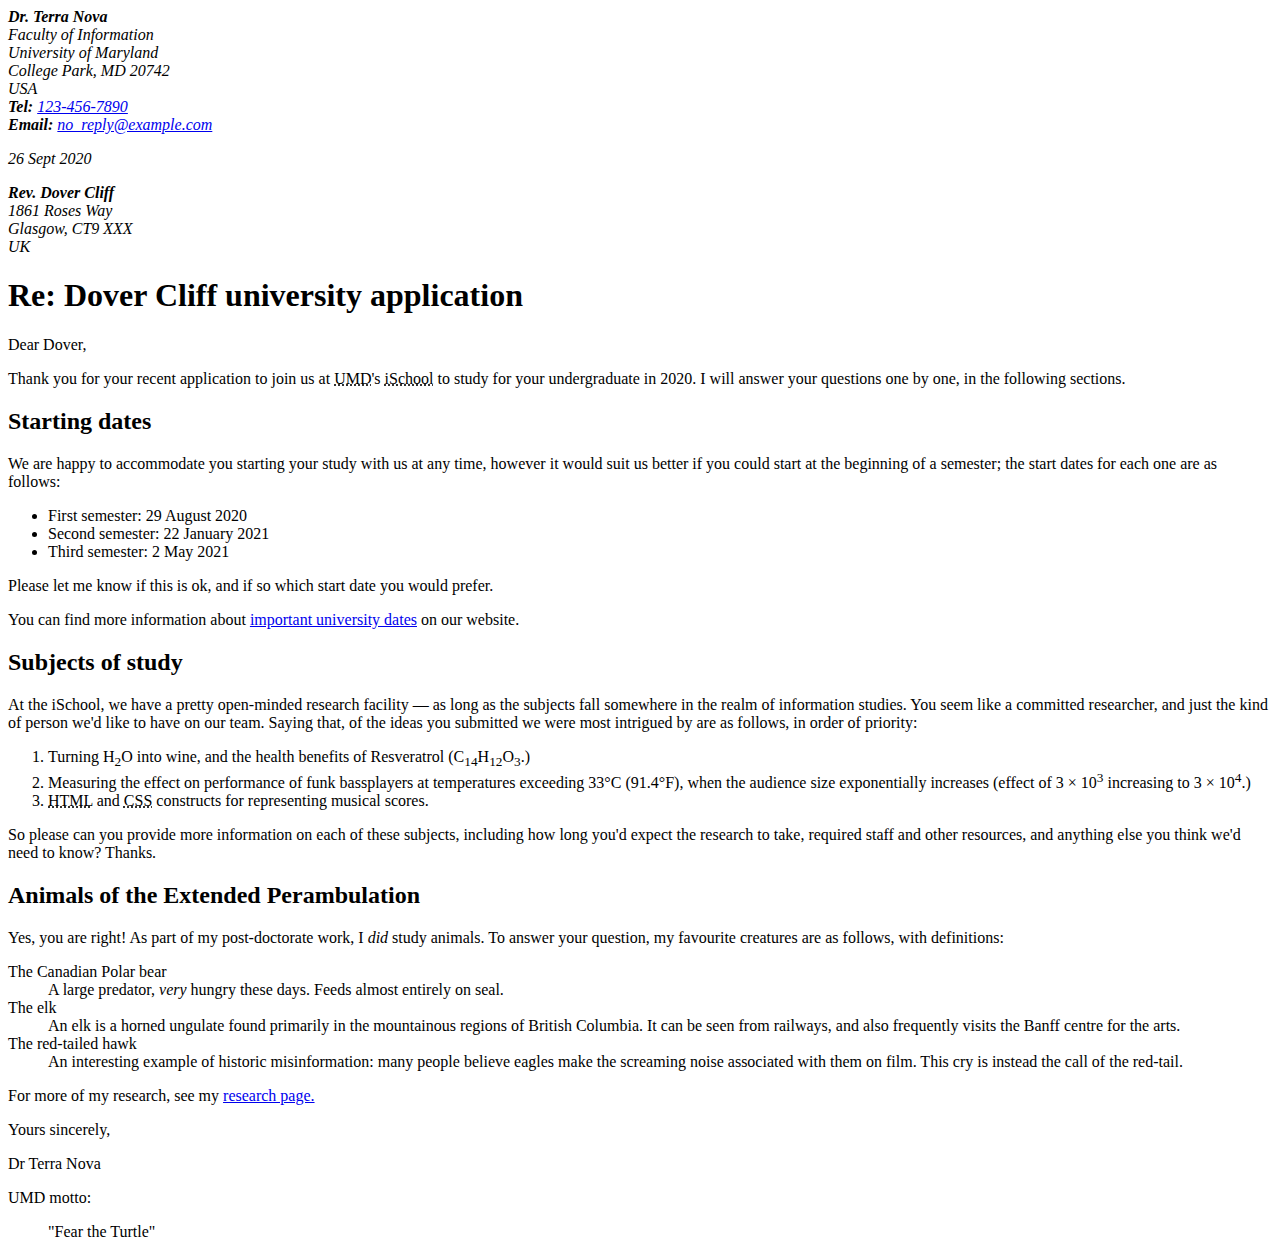
<file: public/answer_key/lab_2/index.html>
<!DOCTYPE html>
<html lang='en'>
    <head>
      <title>Lab 2</title>
      <meta name="author" content="Alex Leitch"/>
    </head>
    <body>
      <address>
      <strong>Dr. Terra Nova</strong><br />
      Faculty of Information<br />
      University of Maryland<br />
      College Park, MD 20742<br />
      USA<br />
      <strong>Tel:</strong>
      <a href="tel:1234567890">123-456-7890</a
      ><br />
      <strong>Email:</strong>
      <a href="mailto:no_reply@example.com">no_reply@example.com</a>

      <p><time datetime="2020-09-26">26 Sept 2020</time></p>
    </address>

    <address>
      <strong>Rev. Dover Cliff</strong><br />
      1861 Roses Way<br />
      Glasgow, CT9 XXX<br />
      UK
    </address>

    <h1>Re: Dover Cliff university application</h1>

    <p>Dear Dover,</p>

    <p>
      Thank you for your recent application to join us at
      <abbr title="University of Maryland">UMD</abbr>'s
      <abbr title="College of Information Studies">iSchool</abbr> to study for
      your undergraduate in 2020. I will answer your questions one by one, in
      the following sections.
    </p>

    <h2>Starting dates</h2>

    <p>
      We are happy to accommodate you starting your study with us at any time,
      however it would suit us better if you could start at the beginning of a
      semester; the start dates for each one are as follows:
    </p>

    <ul>
      <li>First semester: <time datetime="2020-08-29">29 August 2020</time></li>
      <li>
        Second semester: <time datetime="2021-01-22">22 January 2021</time>
      </li>
      <li>Third semester: <time datetime="2021-05-02">2 May 2021</time></li>
    </ul>

    <p>
      Please let me know if this is ok, and if so which start date you would
      prefer.
    </p>

    <p>
      You can find more information about
      <a
        href="http://example.com/"
        title="University of Maryland&#39;s Academic Calander"
        >important university dates</a
      >
      on our website.
    </p>

    <h2>Subjects of study</h2>

    <p>
      At the iSchool, we have a pretty open-minded research facility — as long
      as the subjects fall somewhere in the realm of information studies. You
      seem like a committed researcher, and just the kind of
      person we'd like to have on our team. Saying that, of the ideas you
      submitted we were most intrigued by are as follows, in order of priority:
    </p>

    <ol>
      <li>
        Turning H<sub>2</sub>O into wine, and the health benefits of Resveratrol
        (C<sub>14</sub>H<sub>12</sub>O<sub>3</sub>.)
      </li>
      <li>
        Measuring the effect on performance of funk bassplayers at temperatures
        exceeding 33°C (91.4°F), when the audience size exponentially increases
        (effect of 3 × 10<sup>3</sup> increasing to 3 × 10<sup>4</sup>.)
      </li>
      <li>
        <abbr title="hypertext Markup Language">HTML</abbr> and
        <abbr title="Cascading Style Sheets">CSS</abbr> constructs for
        representing musical scores.
      </li>
    </ol>

    <p>
      So please can you provide more information on each of these subjects,
      including how long you'd expect the research to take, required staff and
      other resources, and anything else you think we'd need to know? Thanks.
    </p>

    <h2>Animals of the Extended Perambulation</h2>

    <p>
      Yes, you are right! As part of my post-doctorate work, I
      <em>did</em> study animals. To answer your question, my favourite
      creatures are as follows, with definitions:
    </p>

    <dl>
      <dt>The Canadian Polar bear</dt>
      <dd>
        A large predator, <em>very</em> hungry these days. Feeds almost entirely
        on seal.
      </dd>
      <dt>The elk</dt>
      <dd>
        An elk is a horned ungulate found primarily in the mountainous regions
        of British Columbia. It can be seen from railways, and also frequently
        visits the Banff centre for the arts.
      </dd>
      <dt>The red-tailed hawk</dt>
      <dd>
        An interesting example of historic misinformation: many people believe
        eagles make the screaming noise associated with them on film. This cry
        is instead the call of the red-tail.
      </dd>
    </dl>

    <p>
      For more of my research, see my
      <a href="http://umd.edu" title="Dr. Terra Nova&#39;s Research Page"
        >research page.</a
      >
    </p>

    <p>Yours sincerely,</p>

    <p>Dr Terra Nova</p>

    <p>UMD motto:</p>
    <blockquote>"Fear the Turtle"</blockquote>
</html>
</file>
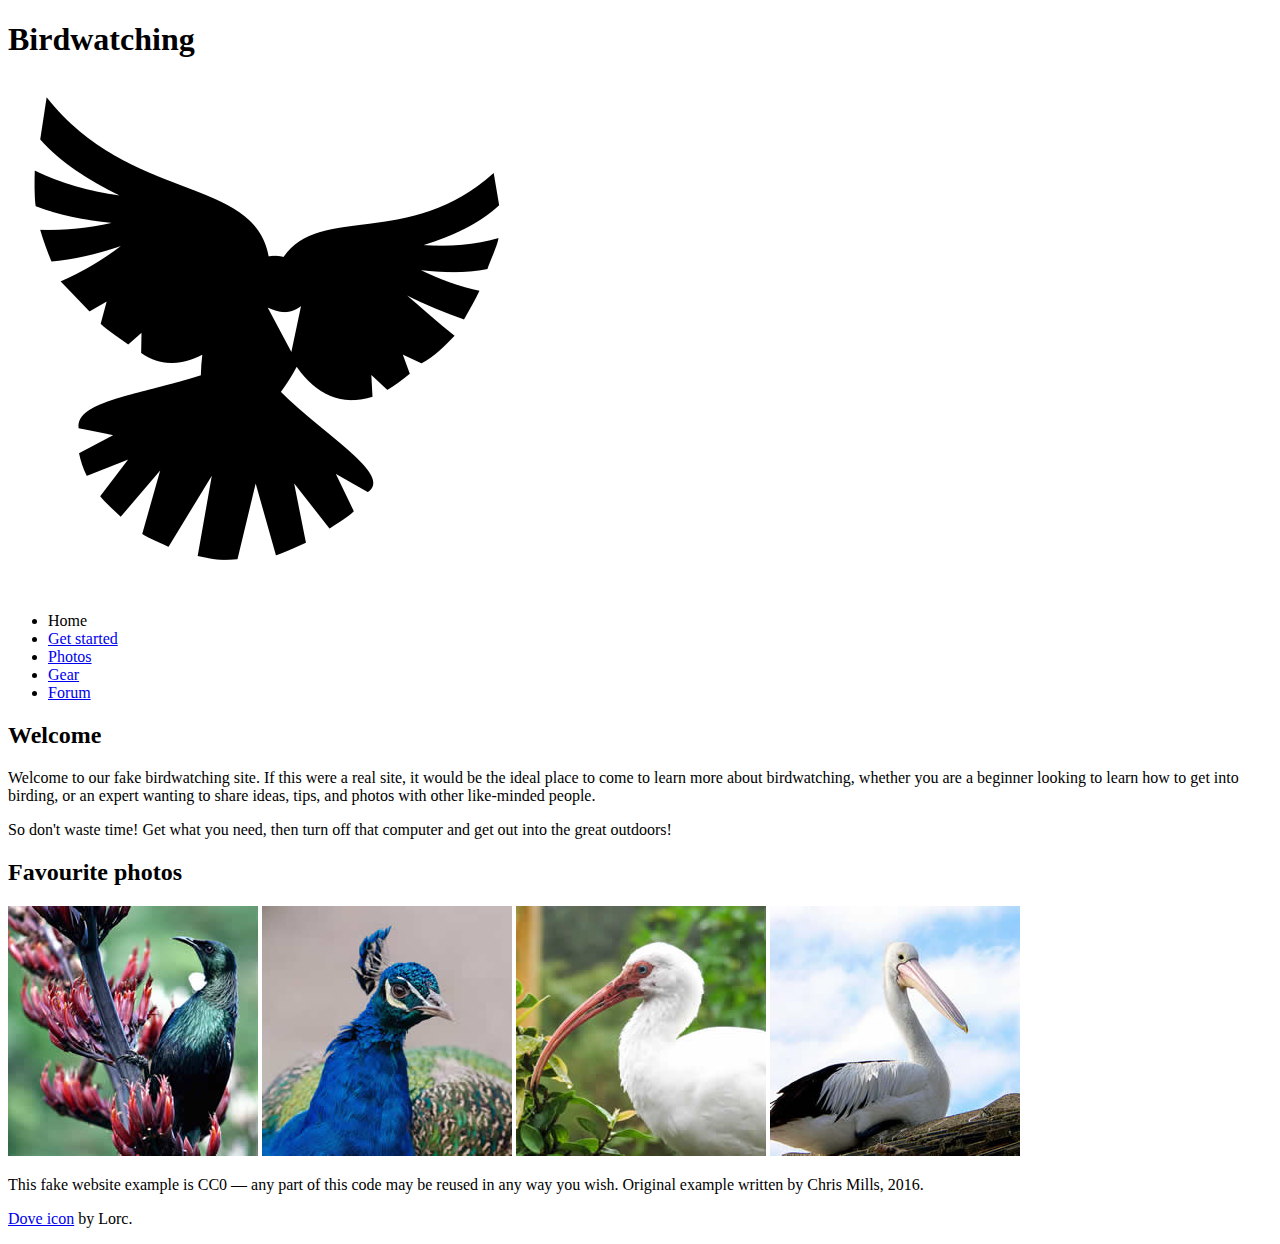
<file: public/answer_key/lab_3/index.html>
<!DOCTYPE html>
<html lang="en">
  <head>
    <meta charset="utf-8">
    <title>Birdwatching</title>
    <link href="https://fonts.googleapis.com/css?family=Roboto+Condensed:300|Cinzel+Decorative:700" rel="stylesheet">

    <!--[if lt IE 9]>
      <script src="//html5shiv.googlecode.com/svn/trunk/html5.js"></script>
    <![endif]-->
  </head>

  <body>

      <h1>Birdwatching</h1>
      <img src="dove.png" alt="a simple dove logo">


      <ul>
        <li><span>Home</span></li>
        <li><a href="#">Get started</a></li>
        <li><a href="#">Photos</a></li>
        <li><a href="#">Gear</a></li>
        <li><a href="#">Forum</a></li>
      </ul>


      <h2>Welcome</h2>

      <p>Welcome to our fake birdwatching site. If this were a real site, it would be the ideal place to come to learn more about birdwatching, whether you are a beginner looking to learn how to get into birding, or an expert wanting to share ideas, tips, and photos with other like-minded people.</p>

      <p>So don't waste time! Get what you need, then turn off that computer and get out into the great outdoors!</p>

      <h2>Favourite photos</h2>

      <a href="favorite-1.jpg"><img src="favorite-1_th.jpg" alt="Small black bird, black claws, long black slender beak, links to larger version of the image"></a>
      <a href="favorite-2.jpg"><img src="favorite-2_th.jpg" alt="Top half of a pretty bird with bright blue plumage on neck, light colored beak, blue headdress, links to larger version of the image"></a>
      <a href="favorite-3.jpg"><img src="favorite-3_th.jpg" alt="Top half of a large bird with white plumage, very long curved narrow light colored break, links to larger version of the image"></a>
      <a href="favorite-4.jpg"><img src="favorite-4_th.jpg" alt="Large bird, mostly white plumage with black plumage on back and rear, long straight white beak, links to larger version of the image"></a>


      <p>This fake website example is CC0 — any part of this code may be reused in any way you wish. Original example written by Chris Mills, 2016.</p>

      <p><a href="http://game-icons.net/lorc/originals/dove.html">Dove icon</a> by Lorc.</p>

  </body>
</html>
</file>
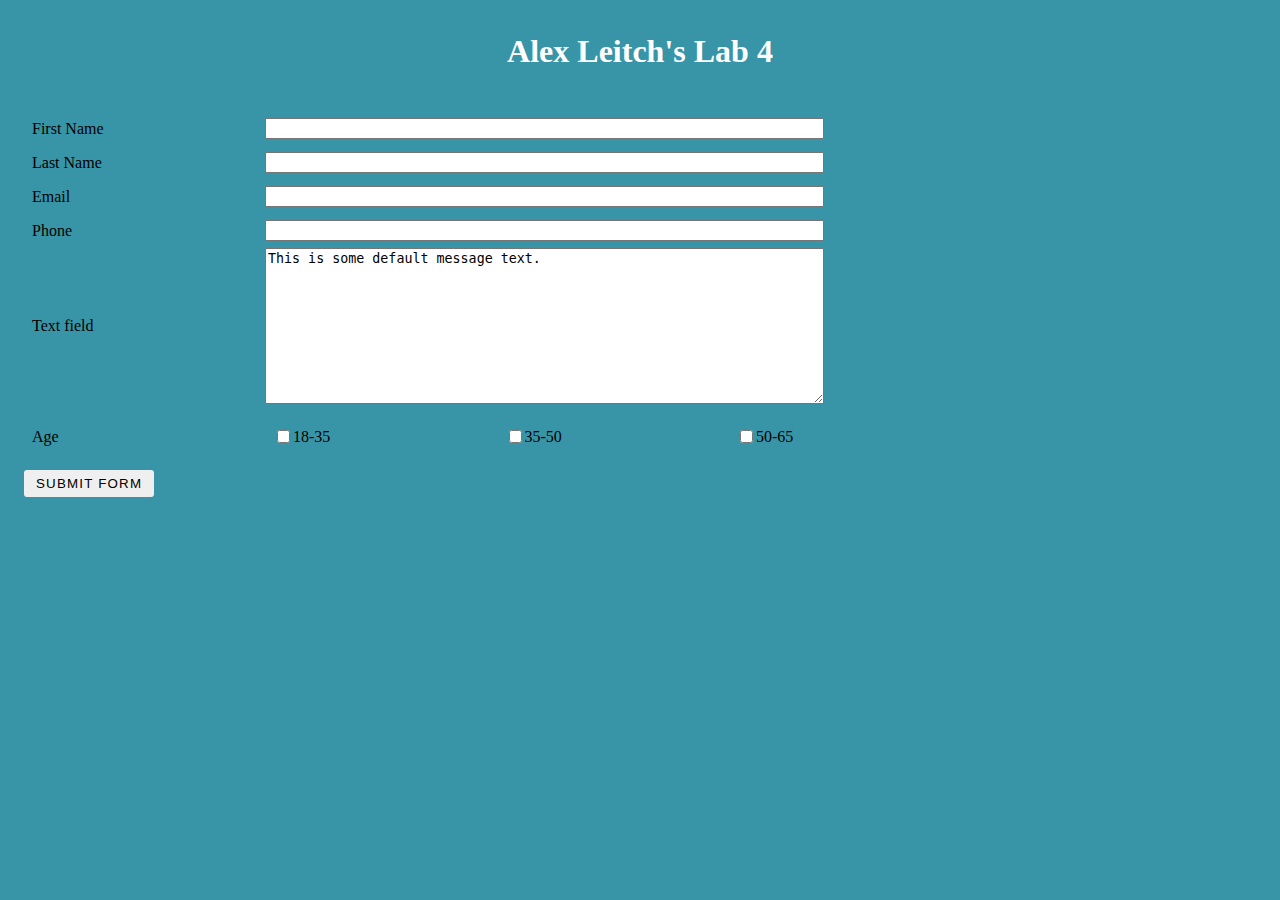
<file: public/answer_key/lab_4/index.html>
<!DOCTYPE html>
<html lang="en">
<head>
    <title>Alex Leitch's Lab 4</title>
    <link rel="stylesheet" type="text/css" href="styles.css" />
</head>
<body>
    <div class="wrapper">
        <div class="container">
            <div class="header">
                <h1>Alex Leitch's Lab 4</h1>
            </div>
            <form action="/api" method="post">
                <ul class="flex-outer">
                    <li><label for="fname">First Name</label>
                        <input type="text" name="first-name" id="fname"></li>
                    <li><label for="lname">Last Name</label>
                        <input type="text" name="last-name" id="lname"></li>
                    <li><label for="email">Email</label>
                        <input type="email" name="email" id="email"></li>
                    <li><label for="phone">Phone</label>
                        <input type="tel" name="phone" id="phone"></li>
                    <li><label for="message">Text field</label>
                        <textarea name="message" id="message" cols="33" rows="10">This is some default message text.</textarea></li>
                    <li>
                        <p>
                            Age
                        </p>
                        <ul class='flex-inner'>
                            <li><input type="checkbox" id="eighteen-thirtyfive" name="age">
                                <label for="eighteen-thirtyfive">18-35</label></li>
                            <li><input type="checkbox" id="thirtyfive-fifty" name="age">
                                <label for="thirtyfive-fifty">35-50</label></li>
                            <li><input type="checkbox" id="fifty-sixtyfive" name="age">
                                <label for="fifty-sixtyfive">50-65</label></li>
                        </ul>
                    </li>
                    <li>
                        <button class="button" id="submit_button" name="submit_button" type="submit">Submit form</button>
                    </li>
                </ul>
            </form>
        </div>
    </div>
</body>
</html>
</file>
<file: public/base_style.css>
body {
  margin: 40px auto;
  max-width: 650px;
  line-height: 1.6;
  font-size: 18px;
  color: #444;
  padding: 0 10px;
}

h1,
h2,
h3 {
  line-height: 1.2;
}

a {
  color: rgb(53 91 202);
}

a:visited{
  color:rgb(133 101 255);
}

img {
  max-width: 100%;
}
</file>
<file: public/asst-1/styles.css>
/* with no edge spacing
Your header should have fifteen pixels of space between it and your content div.
When your page is compressed, your elements should center themselves horizontally. */
html, body {
    margin: 0;
    padding: 0;
    background-color: #CCE6BA;
}

.header {
    background-color: #997F6D;
    color: #F0EAC2;
    margin-bottom: 15px;
    display: flex;
    align-items: center;
    justify-content: space-between;
    padding: 15px;
    flex-direction: row;
    flex-wrap: wrap;
}

.wrapper {
    display: flex;
    justify-content: center;
}

/* Set your content div to take up no more than 960px of page width. */
/* Using flexbox, display your main content divs next to one another. */
.container {
    max-width: 960px;
    display: flex;
    flex-grow: 3;
    flex-wrap: wrap;
    flex-direction: row;
    justify-content: space-between;
    align-items: flex-start;
    padding: 10px;
}


/* Allow your image to take up no more space than the maximum width of your left column.
Do not change the size of your UMD logo/Testudo picture while doing this. */
.image {
    flex: 0 1 auto;
    padding: 10px;
    margin-right: 15px;
}
/* Using shorthand, add a solid, one-pixel border to your image. */
/* Set your image to have rounded corners of 4px. */
.image img {
    border: 1px solid white;
    border-radius: 4px;
    max-width: 100%;
}

.image p {
    background-color: #F0EAC2;
    padding: 10px;
    width: 180px;
}

.description {
    flex: 2;
    background-color: #F0EAC2;
    margin: 10px;
    padding: 10px;
}

.description {
    background-color: #F0EAC2;
    padding: 10px;
    border: 1px dashed white;
}

/* Ensure your list element headers and page header have a different font than your body fonts.
Import no more than three weights of a display font from Google Fonts for this. */
.header h1 {
    padding: 20px 0px 0px 20px;
}

h1 {
    font-family: 'Sniglet', cursive;
    font-weight: 800;
    text-shadow: 2px 2px white;
}

h2 {
    font-family: 'Sniglet', cursive;
    font-weight: 800;
}

h3 {
    font-family: 'Sniglet', cursive;
    font-weight: 700;
}

p {
    font-family: 'Cabin', sans-serif;
    font-weight: 400;
}

li {
    font-family: 'Cabin', sans-serif;
    font-weight: 400;
}
/* Set your body background to a pale color 
and highlight the background of your text and image. */


/* Add a maximum screen size break at 1000 pixels. */

/* If your display size is less than 1000 pixels...
set your container to center content in the page
Set your image-and-caption box to form a row
Evenly space your image and caption within that row
Set a bottom margin on your image and caption to ensure good spacing. */

@media only screen and (max-width: 1000px) {
/* Make sure that as your page changes size, 
    your elements wrap below one another properly. */
    .container {
        flex-direction: row;
        flex-wrap: wrap;
        align-items: flex-start;
        justify-content: center;
    }
    .image {
        flex: 1 0 auto;
        align-content: center;
        margin-right: 0px;
        display: flex;
        justify-content: space-around;
    }
    .description {
        flex: 1 2 auto;
    }
    .image p {
        margin: auto 0 auto 0;
    }
    
    .description {
        flex-grow: 3;
    }
}
</file>
<file: public/asst-2/styles.css>
html {
    box-sizing: border-box;
    background: #FFE4B5;
    font-family: 'helvetica neue';
    align-items: center;
    text-align: center;
    justify-content: center;
  }
  
.header {
    color: #6E6551;
}

h1 {
    font-family: 'Sniglet', cursive;
    font-weight: 800;
    text-shadow: 1px 2px white;
    margin: 10px;
}

p {
    font-family: 'Sniglet', cursive;
    font-weight: 800;
    font-size: 18px;
    margin: 5px;
}

  *, *:before, *:after {
    box-sizing: inherit;
  }
  
  input {
    width: 100%;
    padding: 20px;
    font-family: 'Sniglet', cursive;
    color: #6E6551;
  }
  
  .search-form {
    max-width: 400px;
    margin: 50px auto;
  }
  
  input.search {
    margin: 0;
    margin-bottom: 40px;
    text-align: center;
    outline: 0;
    background: #FFFAF0;
    border: 2px solid #F7F7F7;
    width: 120%;
    left: -10%;
    position: relative;
    top: 10px;
    z-index: 2;
    border-radius: 5px;
    font-size: 30px;
    box-shadow: 0 0 5px rgba(0, 0, 0, 0.12), inset 0 0 2px rgba(0, 0, 0, 0.19);
  }
  
  .suggestions {
    font-family: 'Sniglet', cursive;
    color: #6E6551;
    margin: 0;
    padding: 0;
    position: relative;
    /*perspective: 20px;*/
  }
  
  .suggestions li {
    background: #FFFAF0;
    list-style: none;
    border-bottom: 1px solid #FFFAF0;
    box-shadow: 0 0 10px rgba(0, 0, 0, 0.14);
    margin: 3px;
    padding: 20px;
    transition: background 0.2s;
    display: flex;
    justify-content: center;
    text-transform: capitalize;
  }
  
  .suggestions li:nth-child(even) {
    background: linear-gradient(to bottom,  #FFFAF0 0%,#eeeeee 100%);
  }
  
  .suggestions li:nth-child(odd) {
    background: linear-gradient(to top,  #FFFAF0 0%,#eeeeee 100%);
  }
  
  .hl {
    background: #FFE4B5;
  }

  .name {
    font-size: 25px;
    font-weight: 900;
  }

  .address {
    font-style: italic;
  }

  .city {
    font-style: italic;
  }

  .zip {
    font-style: italic;
  }

  @media only screen and (max-width: 1000px) {
    html{
        align-items: center;
        text-align: center;
        justify-content: center;
        display: flex;
        flex-direction: column;
        align-content: center;
    }
  }
</file>
<file: public/lab_1/style.css>
html {
    box-sizing: border-box;
    background: #ffc600;
    font-family: 'helvetica neue';
    font-size: 20px;
    font-weight: 200;
  }
  
  *, *:before, *:after {
    box-sizing: inherit;
  }
  
  input {
    width: 100%;
    padding: 20px;
  }
  
  .search-form {
    max-width: 400px;
    margin: 50px auto;
  }
  
  input.search {
    margin: 0;
    text-align: center;
    outline: 0;
    border: 10px solid #F7F7F7;
    width: 120%;
    left: -10%;
    position: relative;
    top: 10px;
    z-index: 2;
    border-radius: 5px;
    font-size: 40px;
    box-shadow: 0 0 5px rgba(0, 0, 0, 0.12), inset 0 0 2px rgba(0, 0, 0, 0.19);
  }
  
  .suggestions {
    margin: 0;
    padding: 0;
    position: relative;
    /*perspective: 20px;*/
  }
  
  .suggestions li {
    background: white;
    list-style: none;
    border-bottom: 1px solid #D8D8D8;
    box-shadow: 0 0 10px rgba(0, 0, 0, 0.14);
    margin: 0;
    padding: 20px;
    transition: background 0.2s;
    display: flex;
    justify-content: space-between;
    text-transform: capitalize;
  }
  
  .suggestions li:nth-child(even) {
    transform: perspective(100px) rotateX(3deg) translateY(2px) scale(1.001);
    background: linear-gradient(to bottom,  #ffffff 0%,#EFEFEF 100%);
  }
  
  .suggestions li:nth-child(odd) {
    transform: perspective(100px) rotateX(-3deg) translateY(3px);
    background: linear-gradient(to top,  #ffffff 0%,#EFEFEF 100%);
  }
  
  span.population {
    font-size: 15px;
  }
  
  .hl {
    background: #ffc600;
  }
</file>
<file: public/lab_3/style.css>
/* || General setup */

html, body {
  margin: 0;
  padding: 0;
}

html {
  font-size: 10px;

}

body {
  width: 70%;
  min-width: 800px;
  margin: 0 auto;
  background-color: #ADD8E6;
}

/* || typography */

h1, h2, h3 {
  font-family: 'Baloo Chettan 2', cursive;
  color: #2a2a2a;
}

p, input, li {
  font-family: 'Baloo Thambi 2', cursive;
  color: #2a2a2a;
}

h1 {
  font-size: 5rem;
  text-align: center;
  text-shadow: 2px 2px 10px black;
  font-weight: 100;
}

h2 {
  font-size: 4rem;
  text-align: center;
  font-weight: 800;
}

h3 {
  font-size: 2.2rem;
}

p, li {
  font-size: 1.6rem;
  line-height: 1.5;
}

/* || header layout */

.header {
  margin-bottom: 10px;
  display: flex;
  flex-flow: row wrap;
}

body > * {
  background-color: red;
  padding: 1%;
}

.main, .header, nav, .article, .aside, .footer, section {
  background-color: #F0F8FF;
  padding: 1%;
}

h1 {
  flex: 5;
  text-transform: uppercase;
}

.header img {
  display: block;
  height: 60px;
  padding-top: 20.15px;
}

nav {
  height: 50px;
  flex: 100%;
  display: flex;
}

nav ul {
  padding: 0;
  list-style-type: none;
  flex: 2;
  display: flex;
}

nav li {
  display: inline;
  text-align: center;
  flex: 1;
}

nav a, nav span {
  display: inline-block;
  font-size: 2rem;
  height: 3rem;
  line-height: 1.7;
  text-transform: uppercase;
  text-decoration: none;
  color: black;

}

/* || main layout */

.main {
  display: flex;
}

.article, .section {
  flex: 4;
}

.aside {
  display: flex;
  flex-flow: row wrap;
  flex: 2;
}

.aside a {
  display: flex;
  flex-basis: 50%;
}

.aside img {
  width: 100%;
  height: auto;
}

.footer {
  margin-top: 10px;
}
</file>
<file: public/lab_4/styles.css>
/* General setup */

html {
    font-size: 10px;  
}
    
body {
width: 70%;
min-width: 800px;
margin: 0 auto;
background-color: #F5F5DC;
}
    
/* Typography */
    
h1 {
color: black;
}
    
p, input, li {
color: black;
}
    
h1 {
font-size: 4rem;
text-align: center;
font-weight: 100;
}
    
    
p, li {
font-size: 1.6rem;
line-height: 1.5;
}
    
/* Header Layout */
    
.header {
margin-bottom: 10px;
display: flex;
flex-flow: row wrap;
}
    
body > * {
background-color:#F5F5DC;
padding: 1%;
}
    
.header {
background-color:#F5F5DC;
padding: 1%;
}
    
h1 {
flex: 5;
text-transform: uppercase;
}
    
.flex-outer li,
.flex-inner {
display: flex;
flex-wrap: wrap;
align-items: center;
}
    
/* Labels and Form Elements */
.flex-outer > li > label,
.flex-outer li p {
flex: 1 0 125px;
max-width: 225px;
padding: 8px;
}

.flex-outer > li > label + *,
.flex-inner {
flex: 1 0 225px;
}
    
/* Submit Button */
.flex-outer li button {
margin-left: 0px;
padding: 6px 12px;
border: none;
background: #F0F8FF;
color: black;
text-transform: uppercase;
letter-spacing: 1.2px;
border-radius: 3px;
}
    
/* Check Boxes */
.flex-inner li {
width: 80px;
}

.flex-inner {
justify-content: space-between;
}
    
.flex-outer {
list-style-type: none;
padding: 0px 16px;
max-width: 800px; 
}
</file>
<file: public/lab_5/styles.css>
/* General setup */

html {
    font-size: 10px;  
}
    
body {
width: 70%;
min-width: 800px;
margin: 0 auto;
background-color: #F5F5DC;
}
    
/* Typography */
    
h1 {
color: black;
}
    
p, input, li {
color: black;
}
    
h1 {
font-size: 4rem;
text-align: center;
font-weight: 100;
}
    
    
p, li {
font-size: 1.6rem;
line-height: 1.5;
}
    
/* Header Layout */
    
.header {
margin-bottom: 10px;
display: flex;
flex-flow: row wrap;
}
    
body > * {
background-color:#F5F5DC;
padding: 1%;
}
    
.header {
background-color:#F5F5DC;
padding: 1%;
}
    
h1 {
flex: 5;
text-transform: uppercase;
}
    
.flex-outer li,
.flex-inner {
display: flex;
flex-wrap: wrap;
align-items: center;
}
    
/* Labels and Form Elements */

.flex-outer > li > label,
.flex-outer li p {
flex: 1 0 125px;
max-width: 225px;
padding: 8px;
}

.flex-outer > li > label + *,
.flex-inner {
flex: 1 0 225px;
}
    
/* Submit Button */
button {
    margin-right: 10px;
}

.flex-outer li button {
margin-left: 0px;
margin-right: 10px;
padding: 6px 12px;
border: none;
background: #F0F8FF;
color: black;
text-transform: uppercase;
letter-spacing: 1.2px;
border-radius: 3px;
}
    
/* Check Boxes */
.flex-inner li {
width: 95px;
}

.flex-inner {
justify-content: space-between;
}
    
.flex-outer {
list-style-type: none;
padding: 0px 16px;
max-width: 800px; 
}
</file>
<file: public/lab_6/styles.css>
/*CSS*/
body {
  background: #E9967A;
}

.wrapper {
  display: flex;
  flex-direction: column;
}

.container {
  min-height: 100%;
}

.header {
  color: #fff;
  display: flex;
  flex-direction: row;
  flex-wrap: wrap;
  justify-content: center;
  align-items: center;
  margin: 0;
  margin-bottom: 5px;
  padding: 4px 8px;
  border-radius: 4px;
}

h1, h2, h3 {
  font-family: 'Baloo 2', cursive;
  color: #2a2a2a;
}

p, input, li {
  font-family: 'Baloo 2', cursive;
  color: #2a2a2a;
}

button {
  font-family: 'Baloo 2', cursive;
  color: #2a2a2a;
}
/* Enter YOUR lab styles after this line */
.flex-outer li,
.flex-inner {
  display: flex;
  flex-wrap: wrap;
  align-items: center;
  flex-direction: column;
}

.flex-outer > li > label,
.flex-outer li p {
  flex: 1 0 125px;
  max-width: 225px;
  padding: 8px;
}
 
.flex-outer > li > label + *,
.flex-inner {
  flex: 1 0 225px;
}

.flex-outer button {
  padding: 6px 12px;
  border: none;
  text-transform: uppercase;
  letter-spacing: 1.2px;
  border-radius: 3px;
  display: block;
  margin: 0 auto;
}

.flex-inner li {
  width: 100%;
  padding: 8px 16px;
  display: flex;
  flex-direction: row;
}

.flex-inner input {
  margin-right: 15px;
}

.flex-inner {
  padding: 0 8px;
  justify-content: space-between;
}

.flex-outer {
  max-width:800px;
  padding: 0 16px;
  margin:0 auto;
}
</file>
<file: public/lab_7/styles.css>
/*CSS*/
body {
  background: #eee;
}

.wrapper {
  display: flex;
  flex-direction: column;
}

.container {
  min-height: 100%;
}

.header {
  color: #fff;
  display: flex;
  flex-direction: row;
  flex-wrap: wrap;
  justify-content: center;
  align-items: center;
  margin: 0;
  margin-bottom: 5px;
  padding: 4px 8px;
  border-radius: 4px;
}

.flex-outer li,
.flex-inner {
  display: flex;
  flex-wrap: wrap;
  align-items: center;
  flex-direction: column;
}

.flex-outer > li > label,
.flex-outer li p {
  flex: 1 0 125px;
  max-width: 225px;
  padding: 8px;
}
 
.flex-outer > li > label + *,
.flex-inner {
  flex: 1 0 225px;
}

.flex-outer button {
  background-color: darkolivegreen;
  color: white;
  padding: 6px 12px;
  border: none;
  text-transform: uppercase;
  letter-spacing: 1.2px;
  border-radius: 3px;
  display: block;
  margin: 0 auto;
}

.flex-inner li {
  width: 100%;
  padding: 8px 16px;
  display: flex;
  flex-direction: row;
}

.flex-inner input {
  margin-right: 15px;
}

.flex-inner {
  padding: 0 8px;
  justify-content: space-between;
}

.flex-outer {
  width: 960px;
  padding: 0 16px;
  margin:0 auto;
}

/* New for Lab 7 */
h1 {
  margin: 20px 50px;
  padding: 0 20px;
  min-height: 75px;
  background-color: darkolivegreen;
  color: white;
  display: flex;
  
  align-items: center;
  justify-content: center;
  font-weight: bold;
  font-size: 1.5em;
  text-transform: capitalize;
  flex-wrap: nowrap;
  border-radius: 4px;
}

#chartContainer {
    background: gray;
    border: 2px dotted black;
    border-radius: 4px;
    height: 500px;
    width: 100%;
    margin-bottom: 15px;
}
</file>
<file: public/answer_key/asst-1/styles.css>
/* 
petrol #3895A8
true white #FFF
pale gray #F0F0F0
orange #D47F35
light orange #FAD7B9
*/


/* 

yellow  - #E6CD5C
purple - #A350E6
*/


body {
  margin: 0;
  padding: 0;
  font-family: serif;
  background-color: #8734ca83;
}

h1, h2 {
  margin: 0;
  padding: 0;
  font-family: 'Cormorant Garamond', 'Times New Roman', serif;
  text-shadow: -2px 2px #E6CD5C;
}
/* 
font-family: 'Cormorant Garamond', serif;
font-family: 'Sansita Swashed', cursive; */

h1 {
  font-size: 3rem;
  font-weight: 300;
  text-shadow: -2px 2px #8734ca;
}

h2 {
  font-size: 1.8rem;
  font-weight: 900;
}


.header {
  background: #8734ca60;
  color: #fff;
  display: flex;
  flex-direction: row;
  flex-wrap: wrap;
  justify-content: space-around;
  align-items: center;
  margin: 0;
  margin-bottom: 15px;
  padding: 15px;
}

.wrapper {
  display: flex;
  flex-direction: column;
  align-items: center;
}

.container {
  display: flex;
  flex-wrap: wrap;
  max-width: 960px;
  min-height: 100%;
  flex-direction: row;
  justify-content: space-between;
  align-items: flex-start;
}

.one {
  flex: 0 1 auto;
  width: 175px;
  margin-right: 15px;
}

.one p {
  background: #f0f0f0;
  border-radius: 4px;
  padding: 15px;
  flex: 0 1 auto;
  border: solid 1px transparent;
}



.image {
  width: inherit;
  border-radius: 4px;
  border: solid 1px #d47f35;
}

.two {
  flex: 0 2 auto;
  border-radius: 4px;
  background: #f0f0f0;
  padding: 15px;
  border: dashed 1px #d47f35;
}

.jobtitle {
  font-family: "Vollkorn", serif;
  font-weight: 400;
  font-style: italic;
  font-size: 1.2rem;
  margin-bottom: 2px;
  letter-spacing: 0.02rem;
}

.resp {
  margin-bottom: 15px;
}

@media screen and (max-width: 1000px) {
  .container {
    justify-content: center;
  }

  .one {
    display: flex;

    flex-direction: row;

    flex-wrap: wrap;

    flex: 1 0 auto;

    justify-content: space-evenly;

    align-items: center;

    margin: 0;

    margin-bottom: 15px;
  }

  .one p {
      margin: 15px 0 0 0;
  }
}
</file>
<file: public/answer_key/lab_4/styles.css>
/*CSS*/
body {
  background: #3895a8;
}

.wrapper {
  display: flex;
  flex-direction: column;
}

.container {
  min-height: 100%;
}

.header {
  color: #fff;
  display: flex;
  flex-direction: row;
  flex-wrap: wrap;
  justify-content: center;
  align-items: center;
  margin: 0;
  margin-bottom: 5px;
  padding: 4px 8px;
  border-radius: 4px;
}

/* Enter YOUR lab styles after this line */
.flex-outer li,
.flex-inner {
  display: flex;
  flex-wrap: wrap;
  align-items: center;
}

.flex-outer > li > label,
.flex-outer li p {
  flex: 1 0 125px;
  max-width: 225px;
  padding: 8px;
}
 
.flex-outer > li > label + *,
.flex-inner {
  flex: 1 0 225px;
}

.flex-outer button {
  margin-left: 0px;
  padding: 6px 12px;
  border: none;
  text-transform: uppercase;
  letter-spacing: 1.2px;
  border-radius: 3px;
}

.flex-inner li {
  width: 80px;
}

.flex-inner {
  padding: 0 8px;
  justify-content: space-between;
}

.flex-outer {
  max-width:800px;
  padding: 0 16px;
}
</file>
